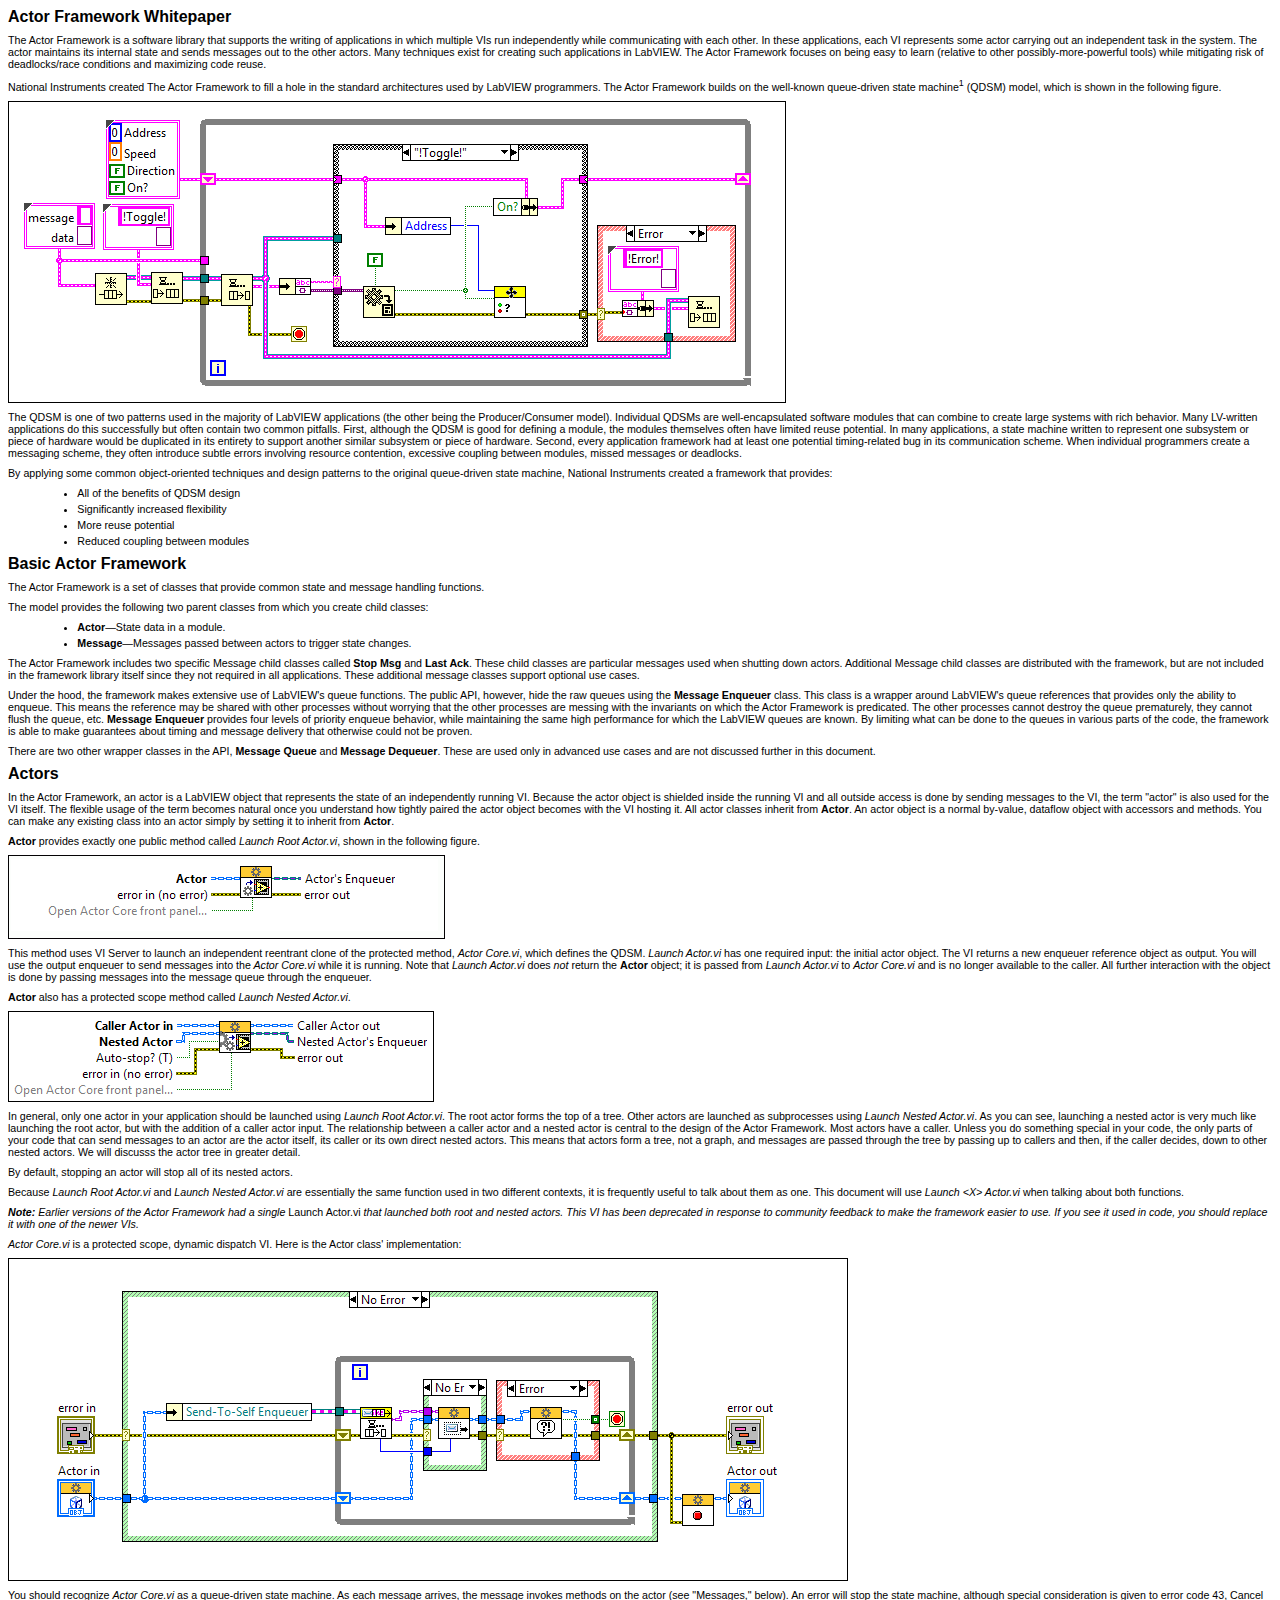
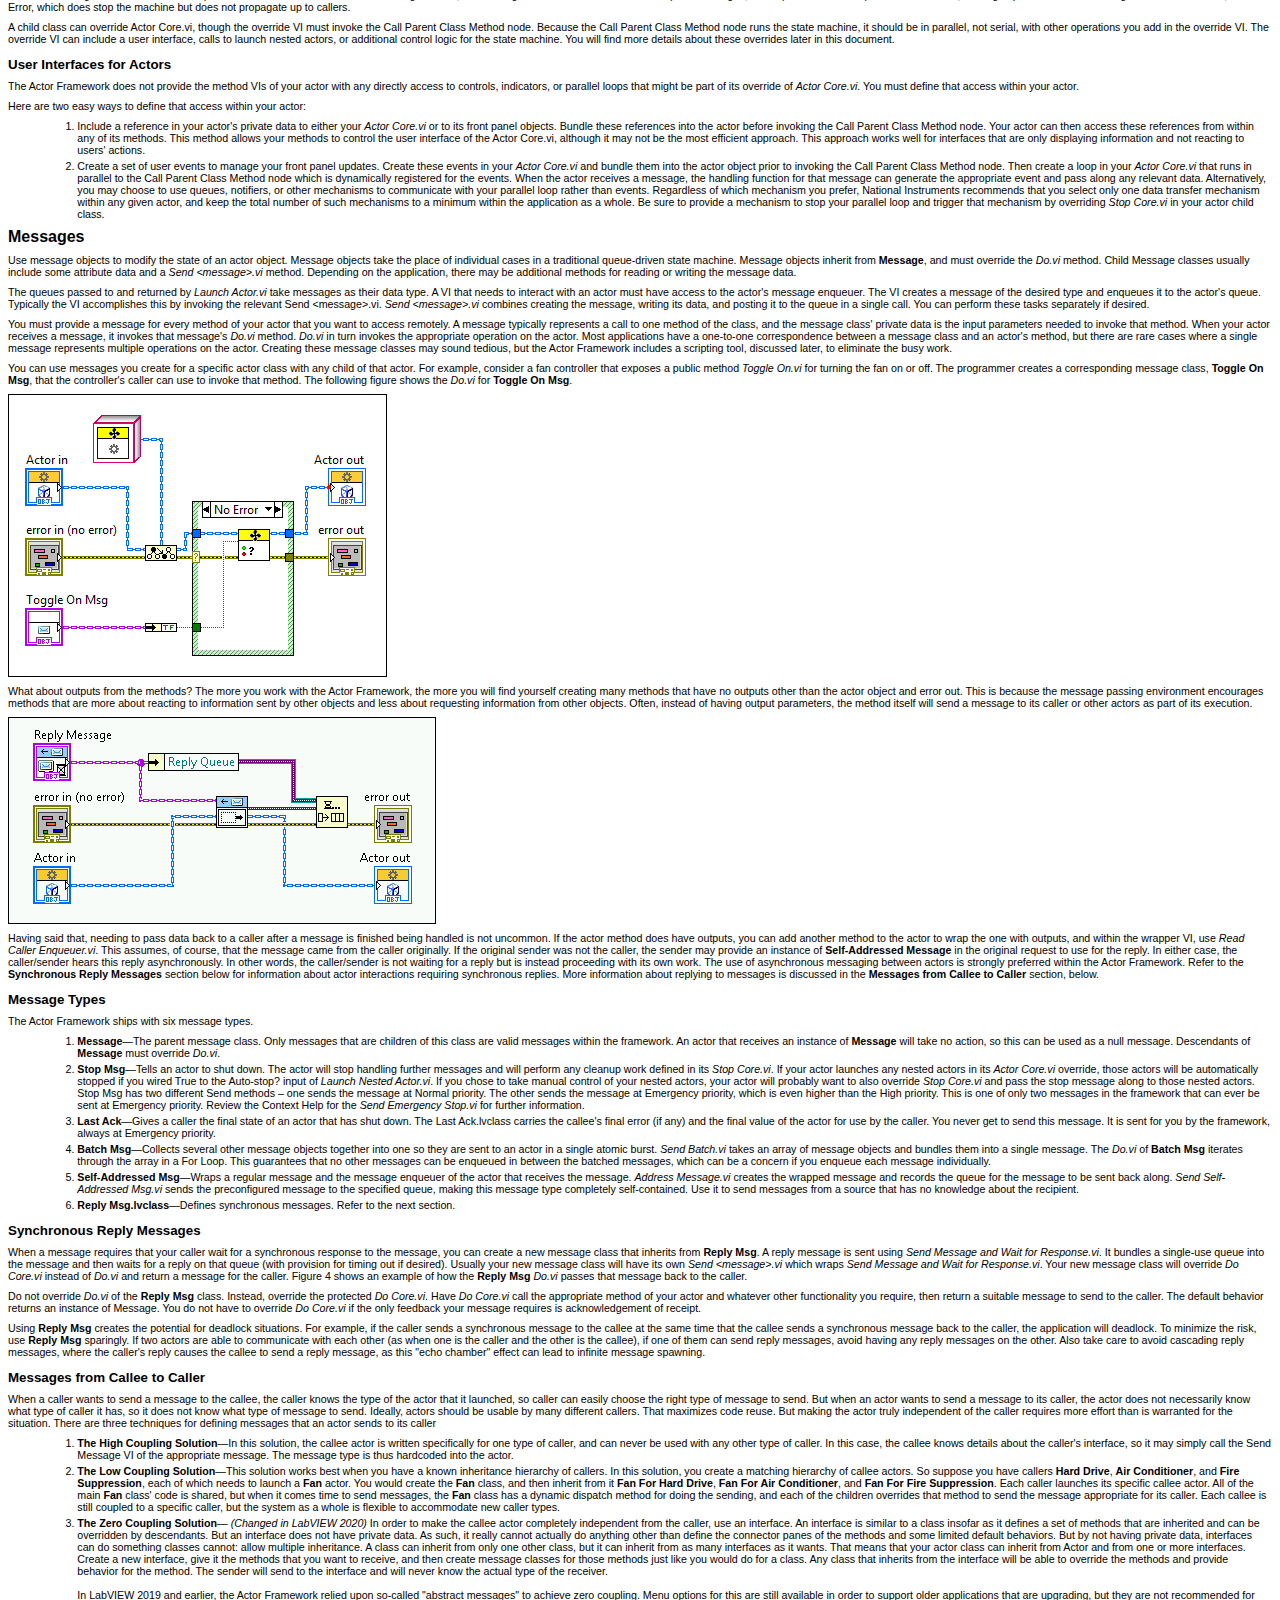
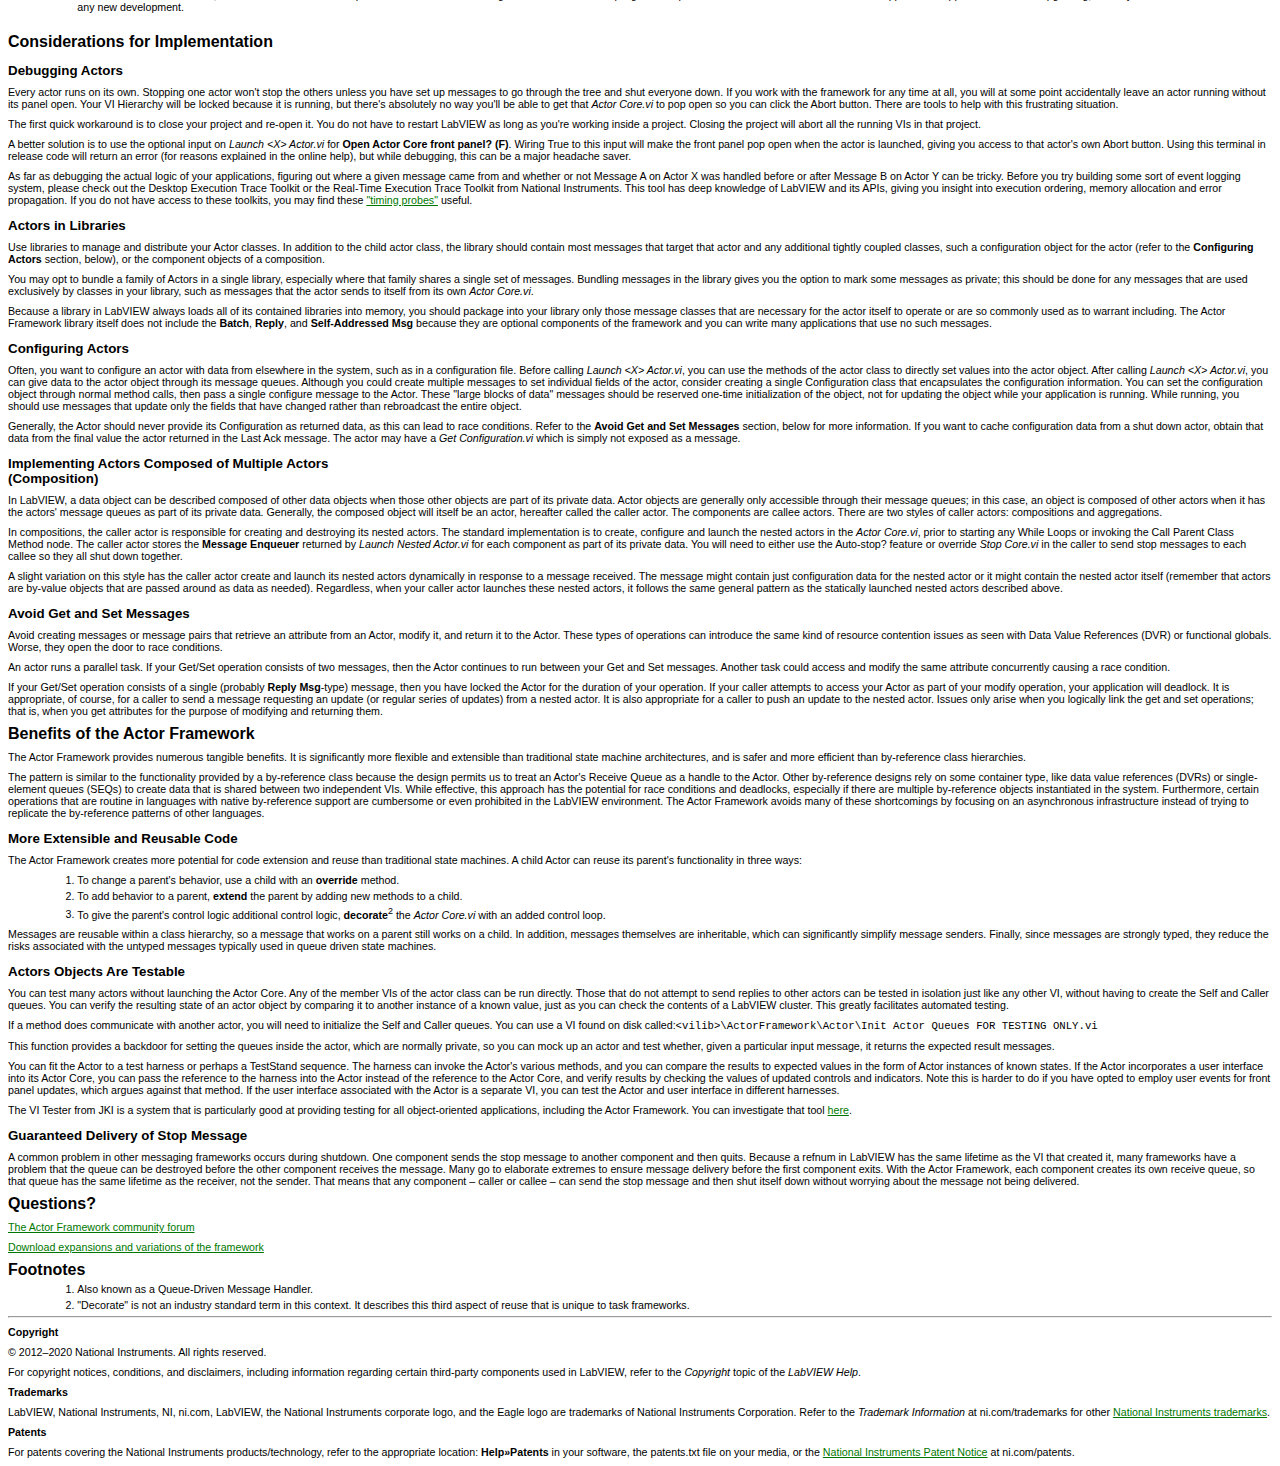
<file: documentation/Actor Framework Whitepaper.html>
<!DOCTYPE HTML PUBLIC "-//W3C//DTD HTML 4.01 Transitional//EN">
<html><head><title>Actor Framework Whitepaper</title>

	
	<meta http-equiv="Content-Type" content="text/html; charset=Windows-1252">
	
<style>
<!--
/***************************************************/
/* MINIMAL STYLES */
/* The following section defines styles that every HTML Help project should need. */

/* Specifies White Background color */
body {background-color:#FFFFFF; font-family:Verdana, sans-serif; font-size:8pt; color: #000000;}

/* The default style of P is red to alert you that you need to apply a style class, such as Body. */
P { margin-top:6.00pt; margin-bottom:6.00pt;}

BR { font-size:4.00pt; }

/* Use H1 for all topic headings. */
H1 { margin-top:3.00pt; margin-bottom:3.00pt; font-size:150%; font-weight:bold;  }

/* Use H2 for second-level headings. */
H2 { margin-top:9.00pt; margin-bottom:3.00pt; font-size:125%; font-weight:bold;  }

/* Use H3 for third-level headings. */
H3 { margin-top:6.00pt; margin-bottom:3.00pt; font-size:100%; font-weight:bold;  }

/* Use H4 for fourth-level headings. */
H4 { margin-top:6.00pt; margin-bottom:3.00pt; font-size:100%; font-weight:bold;  }

/* H5 and H6 have the same definition as H4 because you should not need this level of heading in one topic. If you need to use H5 or H6, consider breaking up your topic into more than one topic. */
H5 { margin-top:6.00pt; margin-bottom:3.00pt; font-size:100%; font-weight:bold;  }
H6 { margin-top:6.00pt; margin-bottom:3.00pt; font-size:100%; font-weight:bold;  }

/* Use the Body style class for normal paragraphs. */
P.Body {  }

/* Use the Anchor style class for graphic references on a line by themselves. */
P.Anchor { font-size:125%;  }

/* Use the Indent style classes to indent a paragraph. If you need to indent text below a list item, use <br><br> to start the new paragraph within the same set of <li></li> tags. If you need to indent a list within another list, nest the indented list within the first list's set of <ol></ol> or <ul></ul> tags. */
P.Indent1 { margin-left:12.00pt; margin-bottom:3.00pt;  }
P.Indent2 { margin-left:24.00pt; margin-bottom:3.00pt;  }
P.Indent3 { margin-left:36.00pt; margin-bottom:3.00pt;  }
P.Indent4 { margin-left:48.00pt; margin-bottom:3.00pt;  }
P.Indent5 { margin-left:60.00pt; margin-bottom:3.00pt;  }

/* Use the LI style for all list items. */
LI { margin-top:3.00pt; margin-bottom:3.00pt; }

/* Use the OL style for numbered lists. You do not have to type the number for each list item in a numbered list. */
OL { margin-left:22.00pt; margin-top:3.00pt; margin-bottom:3.00pt; text-indent:0pt; list-style-type: decimal; }

/* Use the OL style for numbered lists. Nested lists will use the bullet types according to the nesting scheme below */
ol ol {list-style-type:lower-alpha}
ol ol ol {list-style-type:decimal}
ol ol ol ol {list-style-type:lower-alpha}
ol ol ol ol ol {list-style-type:decimal}
ol ol ol ol ol ol {list-style-type:lower-alpha}
ol ol ol ol ol ol ol {list-style-type:decimal}
ol ol ol ol ol ol ol ol {list-style-type:lower-alpha}


/* Use the EquationNum style class for numbered lists of equations. You do not have to type the number for each list item in a numbered list. */
OL.EquationNum { margin-left:36.00pt; text-indent:0pt; list-style-type: decimal; }

/* Use the List-abc style class for lettered lists. You do not have to type the letter for each list item in a lettered list. */
OL.List-abc { margin-left:22.00pt; text-indent:0pt; list-style-type:lower-alpha; }

/* Use the UL style for bulleted lists. You do not have to type the bullet for each list item in a bulleted list. */
UL { margin-left:22.00pt; text-indent:0pt; margin-top:3.00pt; margin-bottom:3.00pt; list-style-type: disc; }

/* Use the UL style for bulleted lists. Nested lists will use the bullet types according to the nesting scheme below. */
ul ul {list-style-image: none;list-style-type: circle}
ul ul ul {list-style-image:none;list-style-type:disc}
ul ul ul ul {list-style-image: none;list-style-type: circle}
ul ul ul ul ul {list-style-image:none;list-style-type:disc}
ul ul ul ul ul ul {list-style-image: none;list-style-type: circle}
ul ul ul ul ul ul ul {list-style-image:none;list-style-type:disc}
ul ul ul ul ul ul ul ul ul{list-style-image: none;list-style-type: circle}

/* Use the List-Box style class for bulleted lists with boxes instead of bullets. You do not have to type the box for each list item in a box list. */
UL.List-Box { list-style-image: none;list-style-type: square}

Table { font-size:100%; }

/* Use the Borderless style class for tables that do not need borders, such as for 2-column or 3-column lists with no headings. */
Table.Borderless { border:none; }

/* Use the Bordered style class for tables that need borders. */
Table.Bordered { border-width: 1pt; border-style: solid; border-color: #000000; border-collapse: collapse; }

/* Use the TD style for table cells in Borderless or Borderless-Wide tables. */
TD { vertical-align:top; padding:3px; }

/* Use the Bordered style class for table headings and cells in Bordered or Bordered-Wide tables. */
.Bordered { border-width: 1pt; border-style: solid; border-color: #000000; }

/* Use the Icon style class for table cells that contain note, caution, warning, or tip icons, or LabVIEW datatype terminals. */
TD.Icon { width:40px; }

/* Use the TH style for table heading cells in Borderless or Borderless-Wide tables. */
TH { font-weight:bold; padding:3px; }

/* Use the Left-Align style class for table headings and cells that you want to left align instead of center align. */
.Left-Align { text-align:left; }

/***************************************************/
/* CHARACTER FORMATS */
/* The following section defines character formats that every HTML Help project should need. */

/* CHARACTER FORMATS Updated to conform with the CSE HTML Validator Pro */
/* The following section defines character formats that every HTML Help project should need. */

/* Use the Dark-Red format for warnings or cautions. */
.Dark-Red { color: #800000 }

/* Use the Monospace format for code or syntax examples. */
.Monospace { font-family: Courier New; font-size: 100%; }

/* Use the Monospace-Bold format for messages and responses that the computer automatically prints to the screen. */
.Monospace-Bold { font-family: Courier New; font-weight: bold; font-size: 100%; }

/* Use the Monospace-Italic format to denote text that is a placeholder for a word or value that the user must supply. */
.Monospace-Italic { font-family: Courier New; font-style: italic; font-size: 100%; }

/* small class */
.smallFont { font-size:87.5%; }

/* Bold class */
.Bold { font-weight: bold; }

/* Italic class */
.Italic { font-style: italic; }

/* Use the Platform format to denote a specific platform. */
.Platform { color: #0000FF; font-weight: bold; }

/* Use the Symbol format for characters not in the Verdana character set. Use this format sparingly. When possible, you should use the correct ASCII code for the symbol or use a graphic to recreate the symbol. */
.Symbol { font-family: Symbol; }

/* Use the Red-text format to call attention to text that needs  information added or edited by techcomm */
.Red-text {color: #FF0000;}

/* Use the Green-Underline format for the green defintion in the conventions topic */
.Green-Underline {color: #007700; text-decoration : underline;}

/* Use the glossButton format for the glossary buttons used in the glossary topic */
.glossButton { font-size:12px; color:black; }

/* Use for text sections and hyphenated words that should not break at line wraps */
.nobreak{white-space:nowrap}

/* Use for template instructions. */
.instructions{color:red; font-style:italic}

/*Use for words and text sections that do not need to be localized */
.DNL { }

/* The following styles define the color of links. */
a:link { color: #007700 }
a:visited { color: #7F007F }
a:link:hover { color: #FF0000 }
a:link:active { color: #FF0000 }

/***************************************************
** Forms */

form { margin-top:0pt; margin-bottom:3pt; color:black; }
select { font-size:100%; color:black; }

/*******************************************************
** Margins **
** Use these styles for block-level elements inside tables cells or list items where you do not want extra padding at the top or bottom of a cell. */
.noTopMargin { margin-top:0pt;}
.noBottomMargin { margin-bottom:0pt;}

/***************************************************
** CODE STYLES **
** The following section defines styles that you need to format entire sections of code or syntax examples. If you have just a few words you need to format as a code or syntax example, use the Monospace character format. */

P.Code { margin-top:3.00pt; margin-bottom:0.00pt; font-family:Courier New;  }
P.Code1 { margin-left:12.00pt; margin-top:3.00pt; margin-bottom:0.00pt; font-family:Courier New;  }
P.Code2 { margin-left:24.00pt; margin-top:3.00pt; margin-bottom:0.00pt; font-family:Courier New;  }
P.Code3 { margin-left:36.00pt; margin-top:3.00pt; margin-bottom:0.00pt; font-family:Courier New;  }
-->
</style>

<script type="text/javascript"> // define hyperlinks and function for launching a URL in a browser


var NO_LOC_AF_Community = "http://digital.ni.com/express.nsf/bycode/exwhyc";
var NO_LOC_Timing_Probes = "http://digital.ni.com/express.nsf/bycode/exaeby";
var NO_LOC_VI_Tester = "http://digital.ni.com/express.nsf/bycode/ex3t7k";
var NO_LOC_AF_Expansion = "http://digital.ni.com/express.nsf/bycode/exef8c";
var L_trademarks = "http://digital.ni.com/express.nsf/bycode/rdtrad";
var L_patents = "http://digital.ni.com/express.nsf/bycode/rdlv17";

function WWW(url) 
	{
	var urlWindow;
	urlWindow = window.open(url, "New", "directories=yes,location=yes,menubar=yes,resizable=yes,scrollbars=yes,status=yes,toolbar=yes");
	}
</script></head><body>
<h1>Actor Framework Whitepaper</h1>

<p>The Actor Framework is a software library that supports the writing
of applications in which multiple VIs run independently while
communicating with each other. In these applications, each VI
represents some actor carrying out an independent task in the system.
The actor maintains its internal state and sends messages out to the
other actors. Many techniques exist for creating such applications in
LabVIEW. The Actor Framework focuses on being easy to learn (relative
to other possibly-more-powerful tools) while mitigating risk of
deadlocks/race conditions and maximizing code reuse.</p>

<p>National Instruments created The Actor Framework to fill a hole in
the standard architectures used by LabVIEW programmers. The Actor
Framework builds on the well-known queue-driven state machine<sup>1</sup> (QDSM) model, which is shown in the following figure.</p>

<img src="loc_image001.png" alt="Figure 1: A Sample Queue-Driven State Machine">

<p>The QDSM is one of two patterns used in the majority of LabVIEW
applications (the other being the Producer/Consumer model). Individual
QDSMs are well-encapsulated software modules that can combine to create
large systems with rich behavior. Many LV-written applications do this
successfully but often contain two common pitfalls. First, although the
QDSM is good for defining a module, the modules themselves often have
limited reuse potential. In many applications, a state machine written
to represent one subsystem or piece of hardware would be duplicated in
its entirety to support another similar subsystem or piece of hardware.
Second, every application framework had at least one potential
timing-related bug in its communication scheme. When individual
programmers create a messaging scheme, they often introduce subtle
errors involving resource contention, excessive coupling between
modules, missed messages or deadlocks. </p>

<p>By applying some common object-oriented techniques and design
patterns to the original queue-driven state machine, National
Instruments created a framework that provides:
</p><ul><li>All of the benefits of QDSM design</li>
<li>Significantly increased flexibility</li>
<li>More reuse potential</li>
<li>Reduced coupling between modules</li></ul><p></p>

<h1>Basic Actor Framework</h1>
<p>The Actor Framework is a set of classes that provide common state and message handling functions.  </p>

<p>The model provides the following two parent classes from which you create child classes:
</p><ul><li><strong>Actor</strong>�State data in a module.</li>
<li><strong>Message</strong>�Messages passed between actors to trigger state changes.</li></ul><p></p>

<p>The Actor Framework includes two specific Message child classes called <strong>Stop Msg</strong> and <strong>Last Ack</strong>.
These child classes are particular messages used when shutting down
actors. Additional Message child classes are distributed with the
framework, but are not included in the framework library itself since
they not required in all applications. These additional message classes
support optional use cases. </p>

<p>Under the hood, the framework makes extensive use of LabVIEW's queue
functions. The public API, however, hide the raw queues using the&nbsp;<strong>Message Enqueuer</strong>
class. This class is a wrapper around LabVIEW's queue references that
provides only the ability to enqueue. This means the reference may be
shared with other processes without worrying that the other processes
are messing with the invariants on which the Actor Framework is
predicated. The other processes cannot destroy the queue prematurely,
they cannot flush the queue, etc.&nbsp;<span style="font-weight: bold;">Message Enqueuer</span>
provides four levels of priority enqueue behavior, while maintaining
the same high performance for which the LabVIEW queues are
known.&nbsp;By limiting what can be done to the queues in various parts
of the
code, the framework is able to make guarantees about timing and message
delivery that otherwise could not be proven.</p><p></p><p>There are two other wrapper classes in the API,&nbsp;<strong>Message Queue <span style="font-weight: normal;">and</span> Message Dequeuer</strong>. These are used only in advanced use cases and are not discussed further in this document.</p>

<h1>Actors</h1>
<p>In the Actor Framework, an actor is a LabVIEW object that represents
the state of an independently running VI. Because the actor object is
shielded inside the running VI and all outside access is done by
sending messages to the VI, the term "actor" is also used for the VI
itself. The flexible usage of the term becomes natural once you
understand how tightly paired the actor object becomes with the VI
hosting it. All actor classes inherit from <strong>Actor</strong>. An
actor object is a normal by-value, dataflow object with accessors and
methods. You can make any existing class into an actor simply by
setting it to inherit from <strong>Actor</strong>.</p>

<p><strong>Actor</strong> provides exactly one public method called <em>Launch Root Actor.vi</em>, shown in the following figure.</p> 

<img style="width: 437px; height: 84px;" src="loc_image003.png" alt="Launch Root Actor.vi">

<p>This method uses VI Server to launch an independent reentrant clone of the protected method, <em>Actor Core.vi</em>, which defines the QDSM. <em>Launch Actor.vi</em>
has one required input: the initial actor object. The VI returns a new
enqueuer reference object as output. You will use the&nbsp;output
enqueuer to send messages into the<span style="font-style: italic;"> Actor Core.vi</span> while it is running.&nbsp;Note that <span style="font-style: italic;">Launch Actor.vi</span> does <em>not</em> return the <strong>Actor</strong> object; it is passed from <em>Launch Actor.vi</em> to <em>Actor Core.vi</em>
and is no longer available to the caller. All further interaction with
the object is done by passing messages into the message queue through
the enqueuer.</p><p><span style="font-weight: bold;">Actor</span> also has a protected scope method called <span style="font-style: italic;">Launch Nested Actor.vi</span>.</p><p><img style="width: 426px; height: 91px;" alt="Launch Nested Actor.vi" src="loc_image004.png"></p><p>In general, only one actor in your application should be launched using <span style="font-style: italic;">Launch Root Actor.vi</span>. The root actor forms the top of a tree. Other actors are launched as subprocesses using <span style="font-style: italic;">Launch Nested Actor.vi</span>.
As you can see, launching a nested actor is very much like launching
the root actor, but with the addition of a caller actor input. The
relationship between a caller actor and a nested actor is central to
the design of the Actor Framework. Most actors have a caller. Unless
you do something special in your code, the only parts of your code that
can send messages to an actor are the actor itself, its caller or its
own direct nested actors. This means that actors form a tree, not a
graph, and messages are passed through the tree by passing up to
callers and then, if the caller decides, down to other nested actors.
We will discusss the actor tree in greater detail.</p><p>By default, stopping an actor will stop all of its nested actors.</p><p>Because <span style="font-style: italic;">Launch Root Actor.vi</span> and <span style="font-style: italic;">Launch Nested Actor.vi</span>
are essentially the same function used in two different contexts, it is
frequently useful to talk about them as one. This document will use <span style="font-style: italic;">Launch &lt;X&gt; Actor.vi</span> when talking about both functions.&nbsp;</p><p><span style="font-style: italic;"><span style="font-weight: bold;">Note:</span> Earlier versions of the Actor Framework had a single </span>Launch Actor.vi<span style="font-style: italic;">
that launched both root and nested actors. This VI has been deprecated
in response to community feedback to make the framework easier to use.
If you see it used in code, you should replace it with one of the newer
VIs.</span></p><p></p>

<p><em></em><em>Actor Core.vi</em>&nbsp;is a protected scope, dynamic dispatch VI. Here is the Actor class' implementation:</p>

<img src="loc_image005.png" alt="Figure 2: The eldest implementation of Actor Core.vi">

<p>You should recognize <em>Actor Core.vi</em> as a queue-driven state
machine. As each message arrives, the message invokes methods on the
actor (see "Messages," below). An error will stop the state machine,
although special consideration is given to error code 43, Cancel Error,
which does stop the machine but does not propagate up to callers.</p>

<p>A child class can override Actor Core.vi, though the override VI
must invoke the Call Parent Class Method node. Because the Call Parent Class Method node runs the
state machine, it should be in parallel, not serial, with other
operations you add in the override VI. The override VI can include a
user interface, calls to launch nested actors, or additional control
logic for the state machine. You will find more details about these
overrides later in this document.</p>

<h2>User Interfaces for Actors</h2>
<p>The Actor Framework does not provide the method VIs of your actor
with any directly access to controls, indicators, or parallel loops
that might be part of its override of <em>Actor Core.vi</em>. You must define that access within your actor.</p>

<p>Here are two easy ways to define that access within your actor:
</p><ol>
<li>Include a reference in your actor's private data to either your <em>Actor Core.vi</em>
or to its front panel objects. Bundle these references into the actor
before invoking the Call Parent Class Method node. Your actor can then access these
references from within any of its methods. This method allows your
methods to control the user interface of the Actor Core.vi, although it
may not be the most efficient approach. This approach works well for
interfaces that are only displaying information and not reacting to
users' actions.</li>
<li>Create a set of user events to manage your front panel updates. Create these events in your <em>Actor Core.vi</em> and bundle them into the actor object prior to invoking the Call Parent Class Method node. Then create a loop in your <em>Actor Core.vi</em>
that runs in parallel to the Call Parent Class Method node which is dynamically
registered for the events. When the actor receives a message, the
handling function for that message can generate the appropriate event
and pass along any relevant data. Alternatively, you may choose to use
queues, notifiers, or other mechanisms to communicate with your
parallel loop rather than events. Regardless of which mechanism you
prefer, National Instruments recommends that you select only one data
transfer mechanism within any given actor, and keep the total number of
such mechanisms to a minimum within the application as a whole. Be sure
to provide a mechanism to stop your parallel loop and trigger that
mechanism by overriding <em>Stop Core.vi</em> in your actor child class.</li></ol><p></p>

<h1>Messages</h1>
<p>Use message objects to modify the state of an actor object. Message
objects take the place of individual cases in a traditional
queue-driven state machine. Message objects inherit from <strong>Message</strong>, and must override the <em>Do.vi</em> method. Child Message classes usually include some attribute data and a <em>Send &lt;message&gt;.vi</em> method. Depending on the application, there may be additional methods for reading or writing the message data.</p>

<p>The queues passed to and returned by <em>Launch Actor.vi</em> take
messages as their data type. A VI that needs to interact with an actor
must have access to the actor's message enqueuer. The VI creates a
message of the desired type and enqueues it to the actor's queue.
Typically the VI accomplishes this by invoking the relevant Send
&lt;message&gt;.vi. <em>Send &lt;message&gt;.vi</em> combines creating
the message, writing its data, and posting it to the queue in a single
call. You can perform these tasks separately if desired.</p>

<p>You must provide a message for every method of your actor that you
want to access remotely. A message typically represents a call to one
method of the class, and the message class' private data is the input
parameters needed to invoke that method. When your actor receives a
message, it invokes that message's <em>Do.vi</em> method. <em>Do.vi</em>
in turn invokes the appropriate operation on the actor. Most
applications have a one-to-one correspondence between a message class
and an actor's method, but there are rare cases where a single message
represents multiple operations on the actor. Creating these message
classes may sound tedious, but the Actor Framework includes a scripting
tool, discussed later, to eliminate the busy work.</p>

<p>You can use messages you create for a specific actor class with any
child of that actor. For example, consider a fan controller that
exposes a public method <em>Toggle On.vi</em> for turning the fan on or off.  The programmer creates a corresponding message class, <strong>Toggle On Msg</strong>, that the controller's caller can use to invoke that method. The following figure shows the <em>Do.vi</em> for <strong>Toggle On Msg</strong>.</p>

<img src="loc_image007.png" alt="Figure 3: Toggle On Msg.lvclass:Do.vi">

<p>What about outputs from the methods? The more you work with the
Actor Framework, the more you will find yourself creating many methods
that have no outputs other than the actor object and error out. This is
because the message passing environment encourages methods that are
more about reacting to information sent by other objects and less about
requesting information from other objects. Often, instead of having
output parameters, the method itself will send a message to its caller
or other actors as part of its execution.</p>

<img src="loc_image009.png" alt="Figure 4: Do.vi method sending reply to caller">

<p>Having said that, needing to pass data back to a caller after a
message is finished being handled is not uncommon. If the actor method
does have outputs, you can add another method to the actor to wrap the
one with outputs, and within the wrapper VI, use <em>Read Caller Enqueuer.vi</em>.
This assumes, of course, that the message came from the caller
originally. If the original sender was not the caller, the sender may
provide an instance of <strong>Self-Addressed Message</strong> in the
original request to use for the reply. In either case, the
caller/sender hears this reply asynchronously. In other words, the
caller/sender is not waiting for a reply but is instead proceeding with
its own work. The use of asynchronous messaging between actors is
strongly preferred within the Actor Framework. Refer to the <strong>Synchronous Reply Messages</strong>
section below for information about actor interactions requiring
synchronous replies. More information about replying to messages is
discussed in the <strong>Messages from Callee to Caller</strong> section, below.</p>


<h2>Message Types</h2>
<p>The Actor Framework ships with six message types.
</p><ol><li><strong>Message</strong>�The parent message class. Only
messages that are children of this class are valid messages within the
framework. An actor that receives an instance of <strong>Message</strong> will take no action, so this can be used as a null message. Descendants of <strong>Message</strong> must override <em>Do.vi</em>.
</li><li><strong>Stop Msg</strong>�Tells an actor to shut down. The actor will stop handling further messages and will perform any cleanup work defined in its <em>Stop Core.vi</em>. If your actor launches any nested actors in its <em>Actor Core.vi</em> override, those actors will be automatically stopped if you wired True to the Auto-stop? input of <span style="font-style: italic;">Launch Nested Actor.vi</span>. If you chose to take manual control of your nested actors, your actor will probably want to also override <em>Stop Core.vi</em>
and pass the stop message along to those nested actors. Stop Msg has
two different Send methods � one sends the message at Normal priority.
The other sends the message at Emergency priority, which is even higher
than the High priority. This is one of&nbsp;only two messages in the
framework that can ever be sent at Emergency priority. Review the
Context Help for the <em>Send Emergency Stop.vi</em> for further information.
</li><li><strong>Last Ack</strong>�Gives a caller the final state of an
actor that has shut down. The Last Ack.lvclass carries the callee's
final error (if any) and the final value of the actor for use by the
caller. You never get to send this message. It is sent for you by the
framework, always at Emergency priority.
</li><li><strong>Batch Msg</strong>�Collects several other message objects together into one so they are sent to an actor in a single atomic burst. <em>Send Batch.vi</em> takes an array of message objects and bundles them into a single message. The <em>Do.vi</em> of <strong>Batch Msg</strong>
iterates through the array in a For Loop. This guarantees that no other
messages can be enqueued in between the batched messages, which can be
a concern if you enqueue each message individually.
</li><li><strong>Self-Addressed Msg</strong>�Wraps a regular message and the message enqueuer of the actor that receives the message. <em>Address Message.vi</em> creates the wrapped message and records the queue for the message to be sent back along. <em>Send Self-Addressed Msg.vi</em>
sends the preconfigured message to the specified queue, making this
message type completely self-contained. Use it to send messages from a
source that has no knowledge about the recipient.
</li><li><strong>Reply Msg.lvclass</strong>�Defines synchronous messages. Refer to the next section.</li></ol><p></p>

<h2>Synchronous Reply Messages</h2>
<p>When a message requires that your caller wait for a synchronous
response to the message, you can create a new message class that
inherits from <strong>Reply Msg</strong>. A reply message is sent using <em>Send Message and Wait for Response.vi</em>.
It bundles a single-use queue into the message and then waits for a
reply on that queue (with provision for timing out if desired). Usually
your new message class will have its own <em>Send &lt;message&gt;.vi</em> which wraps <em>Send Message and Wait for Response.vi</em>. Your new message class will override <em>Do Core.vi</em> instead of <em>Do.vi</em> and return a message for the caller. Figure 4 shows an example of how the <strong>Reply Msg</strong> <em>Do.vi</em> passes that message back to the caller.</p>

<p>Do not override <em>Do.vi</em> of the <strong>Reply Msg</strong> class.  Instead, override the protected <em>Do Core.vi</em>. Have <em>Do Core.vi</em>
call the appropriate method of your actor and whatever other
functionality you require, then return a suitable message to send to
the caller. The default behavior returns an instance of Message. You do
not have to override <em>Do Core.vi</em> if the only feedback your message requires is acknowledgement of receipt.</p>

<p>Using <strong>Reply Msg</strong> creates the potential for deadlock
situations. For example, if the caller sends a synchronous message to
the callee at the same time that the callee sends a synchronous message
back to the caller, the application will deadlock. To minimize the
risk, use <strong>Reply Msg</strong> sparingly. If two actors are able
to communicate with each other (as when one is the caller and the other
is the callee), if one of them can send reply messages, avoid having
any reply messages on the other. Also take care to avoid cascading
reply messages, where the caller's reply causes the callee to send a
reply message, as this "echo chamber" effect can lead to infinite
message spawning.</p>




<h2>Messages from Callee to Caller</h2>
<p>When a caller wants to send a message to the callee, the caller
knows the type of the actor that it launched, so caller can easily
choose the right type of message to send. But when an actor wants to
send a message to its caller, the actor does not necessarily know what
type of caller it has, so it does not know what type of message to
send. Ideally, actors should be usable by many different callers. That
maximizes code reuse. But making the actor truly independent of the
caller requires more effort than is warranted for the situation. There
are three techniques for defining messages that an actor sends to its
caller </p><ol><li><strong>The High Coupling Solution</strong>�In this
solution, the callee actor is written specifically for one type of
caller, and can never be used with any other type of caller. In this
case, the callee knows details about the caller's interface, so it may
simply call the Send Message VI of the appropriate message. The message
type is thus hardcoded into the actor.
</li><li><strong>The Low Coupling Solution</strong>�This solution
works best when you have a known inheritance hierarchy of callers. In
this solution, you create a matching hierarchy of callee actors. So
suppose you have callers <strong>Hard Drive</strong>, <strong>Air Conditioner</strong>, and <strong>Fire Suppression</strong>, each of which needs to launch a <strong>Fan</strong> actor. You would create the <strong>Fan</strong> class, and then inherit from it <strong>Fan For Hard Drive</strong>, <strong>Fan For Air Conditioner</strong>, and <strong>Fan For Fire Suppression</strong>. Each caller launches its specific callee actor. All of the main <strong>Fan</strong> class' code is shared, but when it comes time to send messages, the <strong>Fan</strong>
class has a dynamic dispatch method for doing the sending, and each of
the children overrides that method to send the message appropriate for
its caller. Each callee is still coupled to a specific caller, but the
system as a whole is flexible to accommodate new caller types.
</li><li><strong>The Zero Coupling Solution</strong>� <span style="font-style: italic;">(Changed in LabVIEW 2020)</span>
In order to make
the callee actor completely independent from the caller, use an
interface. An interface is similar to a class insofar as it defines a
set of methods that are inherited and can be overridden by descendants.
But an interface does not have private data. As such, it really cannot
actually do anything other than define the connector panes of the
methods and some limited default behaviors. But by not having private
data, interfaces can do something classes cannot: allow multiple
inheritance. A class can inherit from only one other class, but it can
inherit from as many interfaces as it wants. That means that your actor
class can inherit from Actor and from one or more interfaces. Create a
new interface, give it the methods that you want to receive, and then
create message classes for those methods just like you would do for a
class. Any class that inherits from the interface will be able to
override the methods and provide behavior for the method. The sender
will send to the interface and will never know the actual type of the
receiver. <br>
    <br>
In LabVIEW 2019 and earlier, the Actor Framework relied upon so-called
"abstract messages" to achieve zero coupling. Menu options for this are
still available in order to support older applications that are
upgrading, but they are not recommended for any new development. <br>
</li></ol><br>
<h1>Considerations for Implementation</h1>
<h2>Debugging Actors</h2>
<p>Every actor runs on its own. Stopping one actor won't stop the
others unless you have set up messages to go through the tree and shut
everyone down. If you work with the framework for any time at all, you
will at some point accidentally leave an actor running without its
panel open. Your VI Hierarchy will be locked because it is running, but
there's absolutely no way you'll be able to get that <em>Actor Core.vi</em> to pop open so you can click the Abort button. There are tools to help with this frustrating situation. </p>

<p>The first quick workaround is to close your project and re-open it.
You do not have to restart LabVIEW as long as you're working inside a
project. Closing the project will abort all the running VIs in that
project.</p>

<p>A better solution is to use the optional input on&nbsp;<span style="font-style: italic;">Launch &lt;X&gt; Actor.vi</span> for <strong>Open Actor Core front panel? (F)</strong>.
Wiring True to this input will make the front panel pop open when the
actor is launched, giving you access to that actor's own Abort button.
Using this terminal in release code will return an error (for reasons
explained in the online help), but while debugging, this can be a major headache saver.</p>

<p>As far as debugging the actual logic of your applications, figuring
out where a given message came from and whether or not Message A on
Actor X was handled before or after Message B on Actor Y can be tricky.
Before you try building some sort of event logging system, please check
out the Desktop Execution Trace Toolkit or the Real-Time Execution
Trace Toolkit from National Instruments. This tool has deep knowledge
of LabVIEW and its APIs, giving you insight into execution ordering,
memory allocation and error propagation. If you do not have access to
these toolkits, you may find these <a href="javascript:WWW(NO_LOC_Timing_Probes)">"timing probes"</a> useful.</p>

<h2>Actors in Libraries</h2>
<p>Use libraries to manage and distribute your Actor classes. In
addition to the child actor class, the library should contain most
messages that target that actor and any additional tightly coupled
classes, such a configuration object for the actor (refer to the <strong>Configuring Actors</strong> section, below), or the component objects of a composition. </p>

<p>You may opt to bundle a family of Actors in a single library,
especially where that family shares a single set of messages. Bundling
messages in the library gives you the option to mark some messages as
private; this should be done for any messages that are used exclusively
by classes in your library, such as messages that the actor sends to
itself from its own <em>Actor Core.vi</em>.</p>

<p>Because a library in LabVIEW always loads all of its contained
libraries into memory, you should package into your library only those
message classes that are necessary for the actor itself to operate or
are so commonly used as to warrant including. The Actor Framework
library itself does not include the <strong>Batch</strong>, <strong>Reply</strong>, and <strong>Self-Addressed Msg</strong> because they are optional components of the framework and you can write many applications that use no such messages.</p>

<h2>Configuring Actors</h2>
<p>Often, you want to configure an actor with data from elsewhere in the system, such as in a configuration file. Before calling <span style="font-style: italic;">Launch &lt;X&gt; Actor.vi</span>, you can use the methods of the actor class to directly set values into the actor object. After calling <span style="font-style: italic;">Launch &lt;X&gt; Actor.vi</span>,
you can give data to the actor object through its message queues.
Although you could create multiple messages to set individual fields of
the actor, consider creating a single Configuration class that
encapsulates the configuration information. You can set the
configuration object through normal method calls, then pass a single
configure message to the Actor. These "large blocks of data" messages
should be reserved one-time initialization of the object, not for
updating the object while your application is running. While running,
you should use messages that update only the fields that have changed
rather than rebroadcast the entire object.</p>

<p>Generally, the Actor should never provide its Configuration as returned data, as this can lead to race conditions. Refer to the <strong>Avoid Get and Set Messages</strong>
section, below for more information. If you want to cache configuration
data from a shut down actor, obtain that data from the final value the
actor returned in the Last Ack message. The actor may have a <em>Get Configuration.vi</em> which is simply not exposed as a message.</p>

<h2>Implementing Actors Composed of Multiple Actors<br>
(Composition)</h2>
<p>In LabVIEW, a data object can be described composed of other data
objects when those other objects are part of its private data. Actor
objects are generally only accessible through their message queues; in
this case, an object is composed of other actors when it has the
actors' message queues as part of its private data. Generally, the
composed object will itself be an actor, hereafter called the caller
actor. The components are callee actors. There are two styles of caller
actors: compositions and aggregations.</p>

<p>In compositions, the caller actor is responsible for creating and
destroying its nested actors. The standard implementation is to create,
configure and launch the nested actors in the <em>Actor Core.vi</em>, prior to starting any While Loops or invoking the Call Parent Class Method node. The caller actor stores the <strong>Message Enqueuer</strong> returned by <em>Launch Nested Actor.vi</em> for each component as part of its private data. You will need to either use the Auto-stop? feature or&nbsp;override <em>Stop Core.vi</em> in the caller to send stop messages to each callee so they all shut down together.&nbsp;</p><p>A
slight variation on this style has the caller actor create and launch
its nested actors dynamically in response to a message received. The
message might contain just configuration data for the nested actor or
it might contain the nested actor itself (remember that actors are
by-value objects that are passed around as data as needed). Regardless,
when your caller actor launches these nested actors, it follows the
same general pattern as the statically launched nested actors described
above.</p><h2>Avoid Get and Set Messages
</h2><p>Avoid creating messages or message pairs that retrieve an
attribute from an Actor, modify it, and return it to the Actor. These
types of operations can introduce the same kind of resource contention
issues as seen with Data Value References (DVR) or functional globals.
Worse, they open the door to race conditions.</p>

<p>An actor runs a parallel task. If your Get/Set operation consists of
two messages, then the Actor continues to run between your Get and Set
messages. Another task could access and modify the same attribute
concurrently causing a race condition.</p>

<p>If your Get/Set operation consists of a single (probably <strong>Reply Msg</strong>-type)
message, then you have locked the Actor for the duration of your
operation. If your caller attempts to access your Actor as part of your
modify operation, your application will deadlock. It is appropriate, of
course, for a caller to send a message requesting an update (or regular
series of updates) from a nested actor. It is also appropriate for a
caller to push an update to the nested actor. Issues only arise when
you logically link the get and set operations; that is, when you get
attributes for the purpose of modifying and returning them.</p>

<h1>Benefits of the Actor Framework</h1>
<p>The Actor Framework provides numerous tangible benefits. It is
significantly more flexible and extensible than traditional state
machine architectures, and is safer and more efficient than
by-reference class hierarchies.</p>

<p>The pattern is similar to the functionality provided by a
by-reference class because the design permits us to treat an Actor's
Receive Queue as a handle to the Actor. Other by-reference designs rely
on some container type, like data value references (DVRs) or
single-element queues (SEQs) to create data that is shared between two
independent VIs. While effective, this approach has the potential for
race conditions and deadlocks, especially if there are multiple
by-reference objects instantiated in the system. Furthermore, certain
operations that are routine in languages with native by-reference
support are cumbersome or even prohibited in the LabVIEW environment.
The Actor Framework avoids many of these shortcomings by focusing on an
asynchronous infrastructure instead of trying to replicate the
by-reference patterns of other languages.</p>

<h2>More Extensible and Reusable Code</h2>
<p>The Actor Framework creates more potential for code extension and
reuse than traditional state machines. A child Actor can reuse its
parent's functionality in three ways:</p>
<ol><li>To change a parent's behavior, use a child with an <strong>override</strong> method.
</li><li>To add behavior to a parent, <strong>extend</strong> the parent by adding new methods to a child. 
</li><li>To give the parent's control logic additional control logic, <strong>decorate</strong><sup>2</sup> the <em>Actor Core.vi</em> with an added control loop.</li></ol>
<p>Messages are reusable within a class hierarchy, so a message that
works on a parent still works on a child. In addition, messages
themselves are inheritable, which can significantly simplify message
senders. Finally, since messages are strongly typed, they reduce the
risks associated with the untyped messages typically used in queue
driven state machines.</p>

<h2>Actors Objects Are Testable</h2>
<p>You can test many actors without launching the Actor Core. Any of
the member VIs of the actor class can be run directly. Those that do
not attempt to send replies to other actors can be tested in isolation
just like any other VI, without having to create the Self and Caller
queues. You can verify the resulting state of an actor object by
comparing it to another instance of a known value, just as you can
check the contents of a LabVIEW cluster. This greatly facilitates
automated testing. </p>

<p>If a method does communicate with another actor, you will need to
initialize the Self and Caller queues. You can use a VI
found on disk called:<span class="Monospace">&lt;vilib&gt;\ActorFramework\Actor\Init Actor Queues FOR TESTING ONLY.vi</span></p>

<p>This function provides a backdoor for setting the queues inside the
actor, which are normally private, so you can mock up an actor and test
whether, given a particular input message, it returns the expected
result messages.</p>

<p>You can fit the Actor to a test harness or perhaps a TestStand
sequence. The harness can invoke the Actor's various methods, and you
can compare the results to expected values in the form of Actor
instances of known states. If the Actor incorporates a user interface
into its Actor Core, you can pass the reference to the harness into the
Actor instead of the reference to the Actor Core, and verify results by
checking the values of updated controls and indicators. Note this is
harder to do if you have opted to employ user events for front panel
updates, which argues against that method. If the user interface
associated with the Actor is a separate VI, you can test the Actor and
user interface in different harnesses.</p>

<p>The VI Tester from JKI is a system that is particularly good at
providing testing for all object-oriented applications, including the
Actor Framework. You can investigate that tool <a href="javascript:WWW(NO_LOC_VI_Tester)">here</a>.</p>

<h2>Guaranteed Delivery of Stop Message</h2>
<p>A common problem in other messaging frameworks occurs during
shutdown. One component sends the stop message to another component and
then quits. Because a refnum in LabVIEW has the same lifetime as the VI
that created it, many frameworks have a problem that the queue can be
destroyed before the other component receives the message. Many go to
elaborate extremes to ensure message delivery before the first
component exits. With the Actor Framework, each component creates its
own receive queue, so that queue has the same lifetime as the receiver,
not the sender. That means that any component � caller or callee � can
send the stop message and then shut itself down without worrying about
the message not being delivered. </p>

<h1>Questions?</h1>
<p><a href="javascript:WWW(NO_LOC_AF_Community)">The Actor Framework community forum</a></p>
<p><a href="javascript:WWW(NO_LOC_AF_Expansion)">Download expansions and variations of the framework</a></p>

<h1>Footnotes</h1>
<ol><li>Also known as a Queue-Driven Message Handler.
</li><li>"Decorate" is not an industry standard term in this context.
It describes this third aspect of reuse that is unique to task
frameworks.</li></ol>

<hr>
<p class="Body"><strong>Copyright</strong></p>
<p class="Body">&copy; 2012&ndash;2020 National Instruments. All rights reserved.</p>
<p class="Body">For copyright notices, conditions, and disclaimers,
including information regarding certain third-party components used in
LabVIEW, refer to the <em>Copyright</em> topic of the <em>LabVIEW Help</em>.</p>
<p class="Body"><strong>Trademarks</strong></p>
<p class="Body">LabVIEW, National Instruments, NI, <span id="Monospace">ni.com</span>,
LabVIEW, the National Instruments corporate logo, and the Eagle logo
are trademarks of National Instruments Corporation. Refer to the <em>Trademark Information</em> at <span id="Monospace">ni.com/trademarks</span> for other <a href="javascript:WWW(L_trademarks)"><span class="DNL">National Instruments</span> trademarks</a>.</p>
<p class="Body"><strong>Patents</strong></p>
<p class="Body">For patents covering the National Instruments products/technology, refer to the appropriate location: <strong>Help�Patents</strong> in your software, the <span id="Monospace">patents.txt</span> file on your media, or the <a href="javascript:WWW(L_patents)">National Instruments Patent Notice</a> at <span id="Monospace">ni.com/patents</span>.</p>
</body></html>
</file>
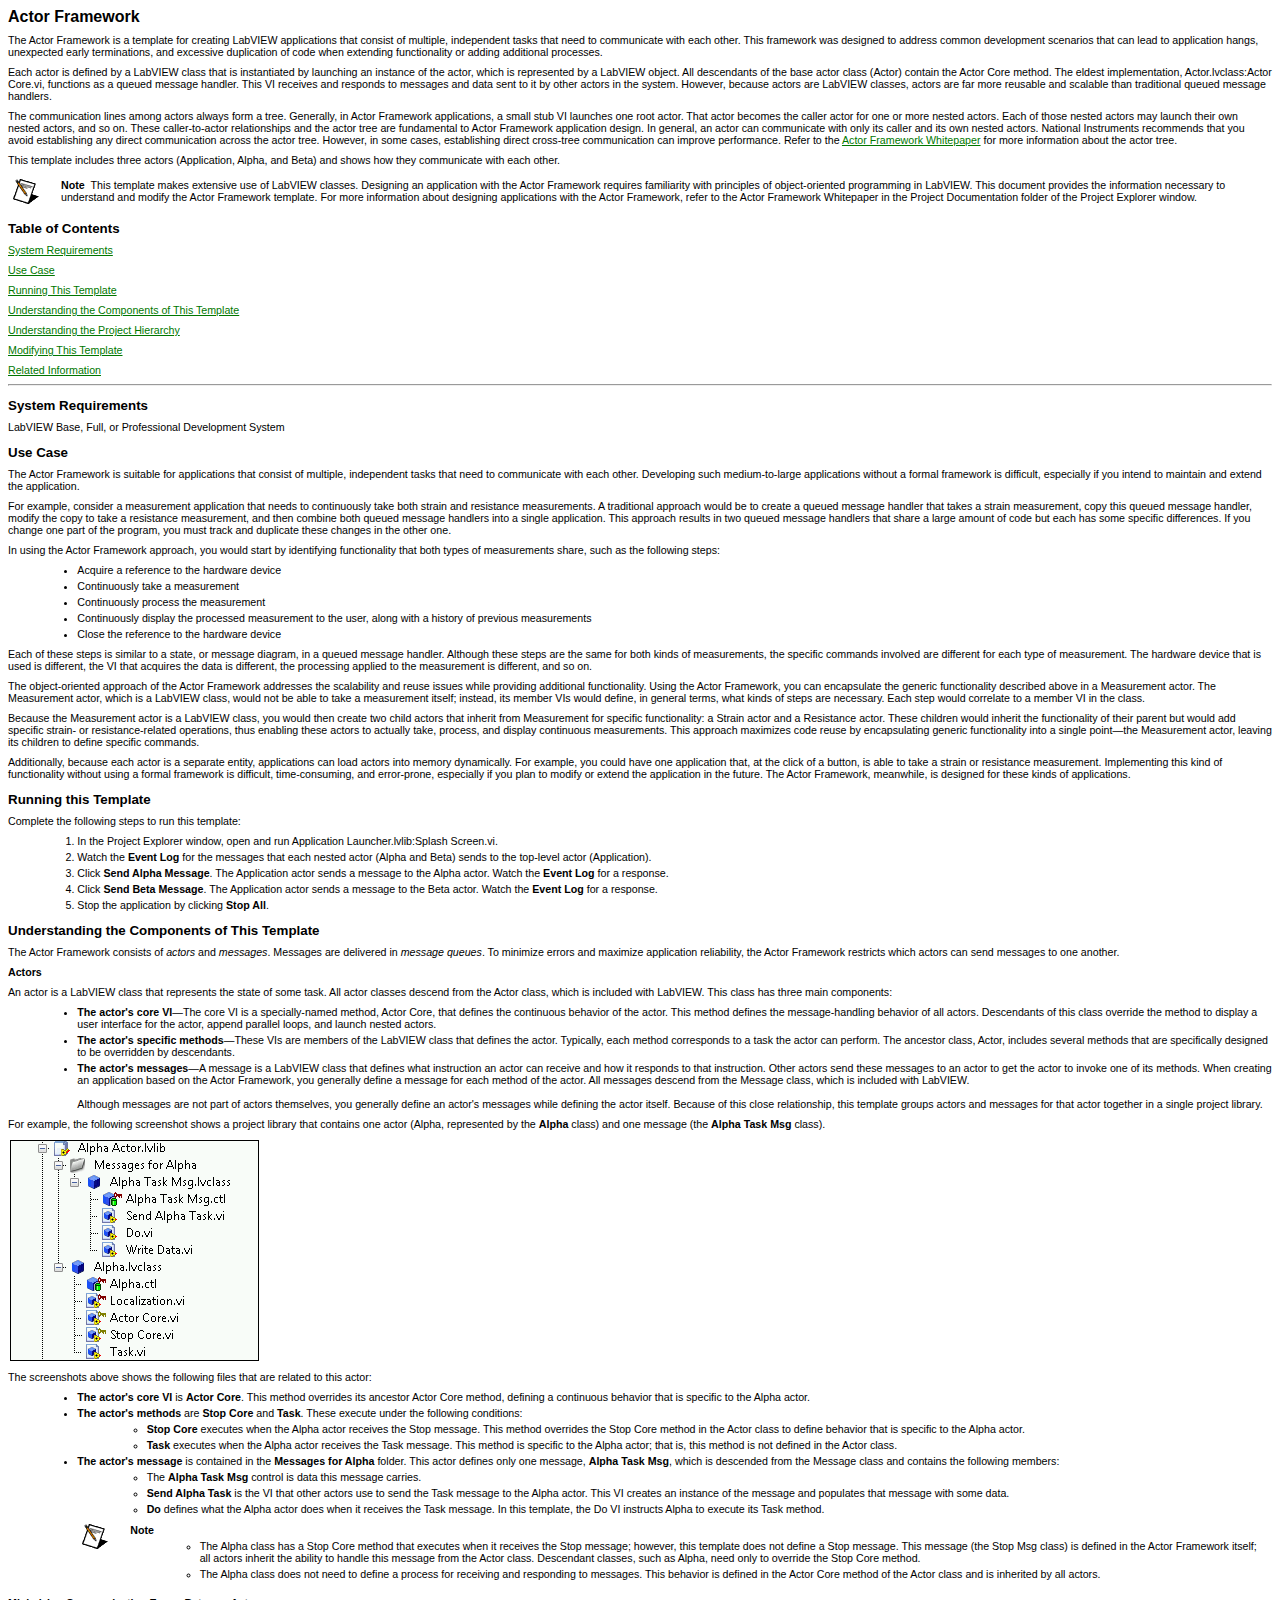
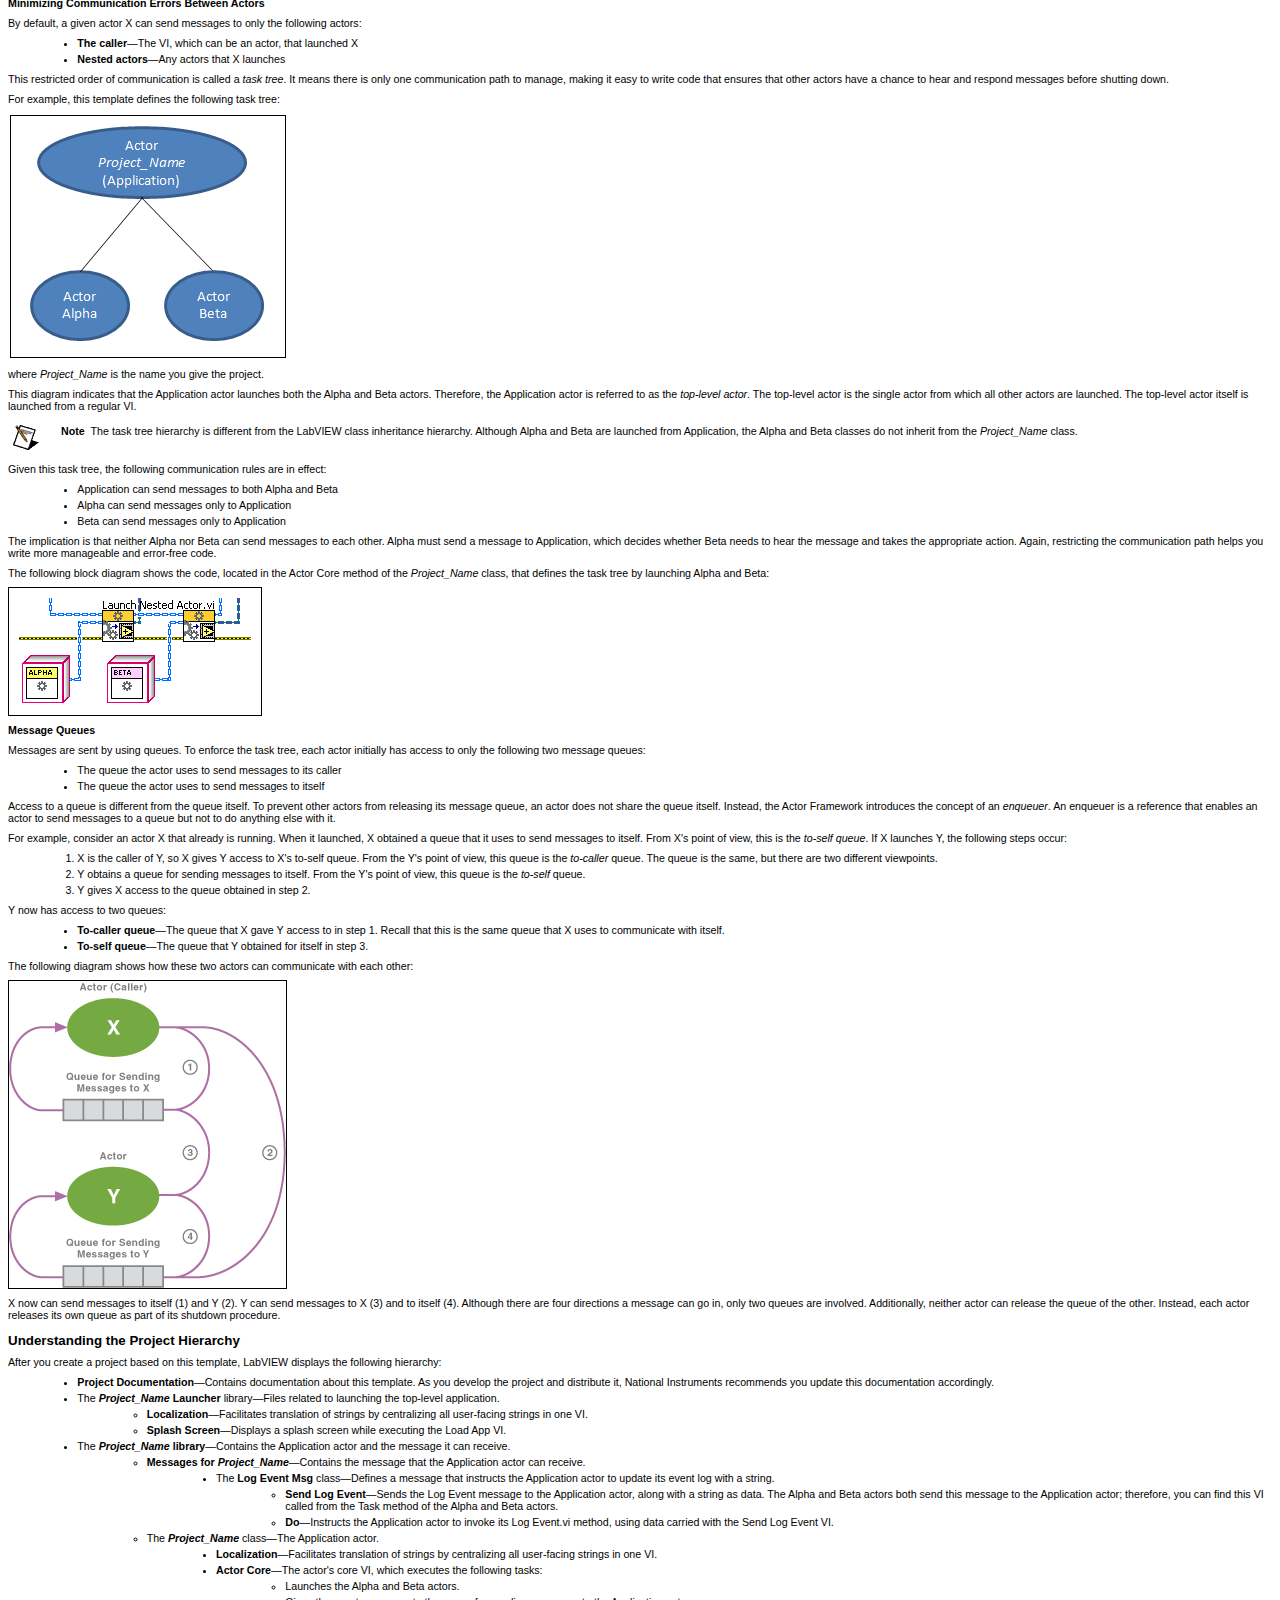
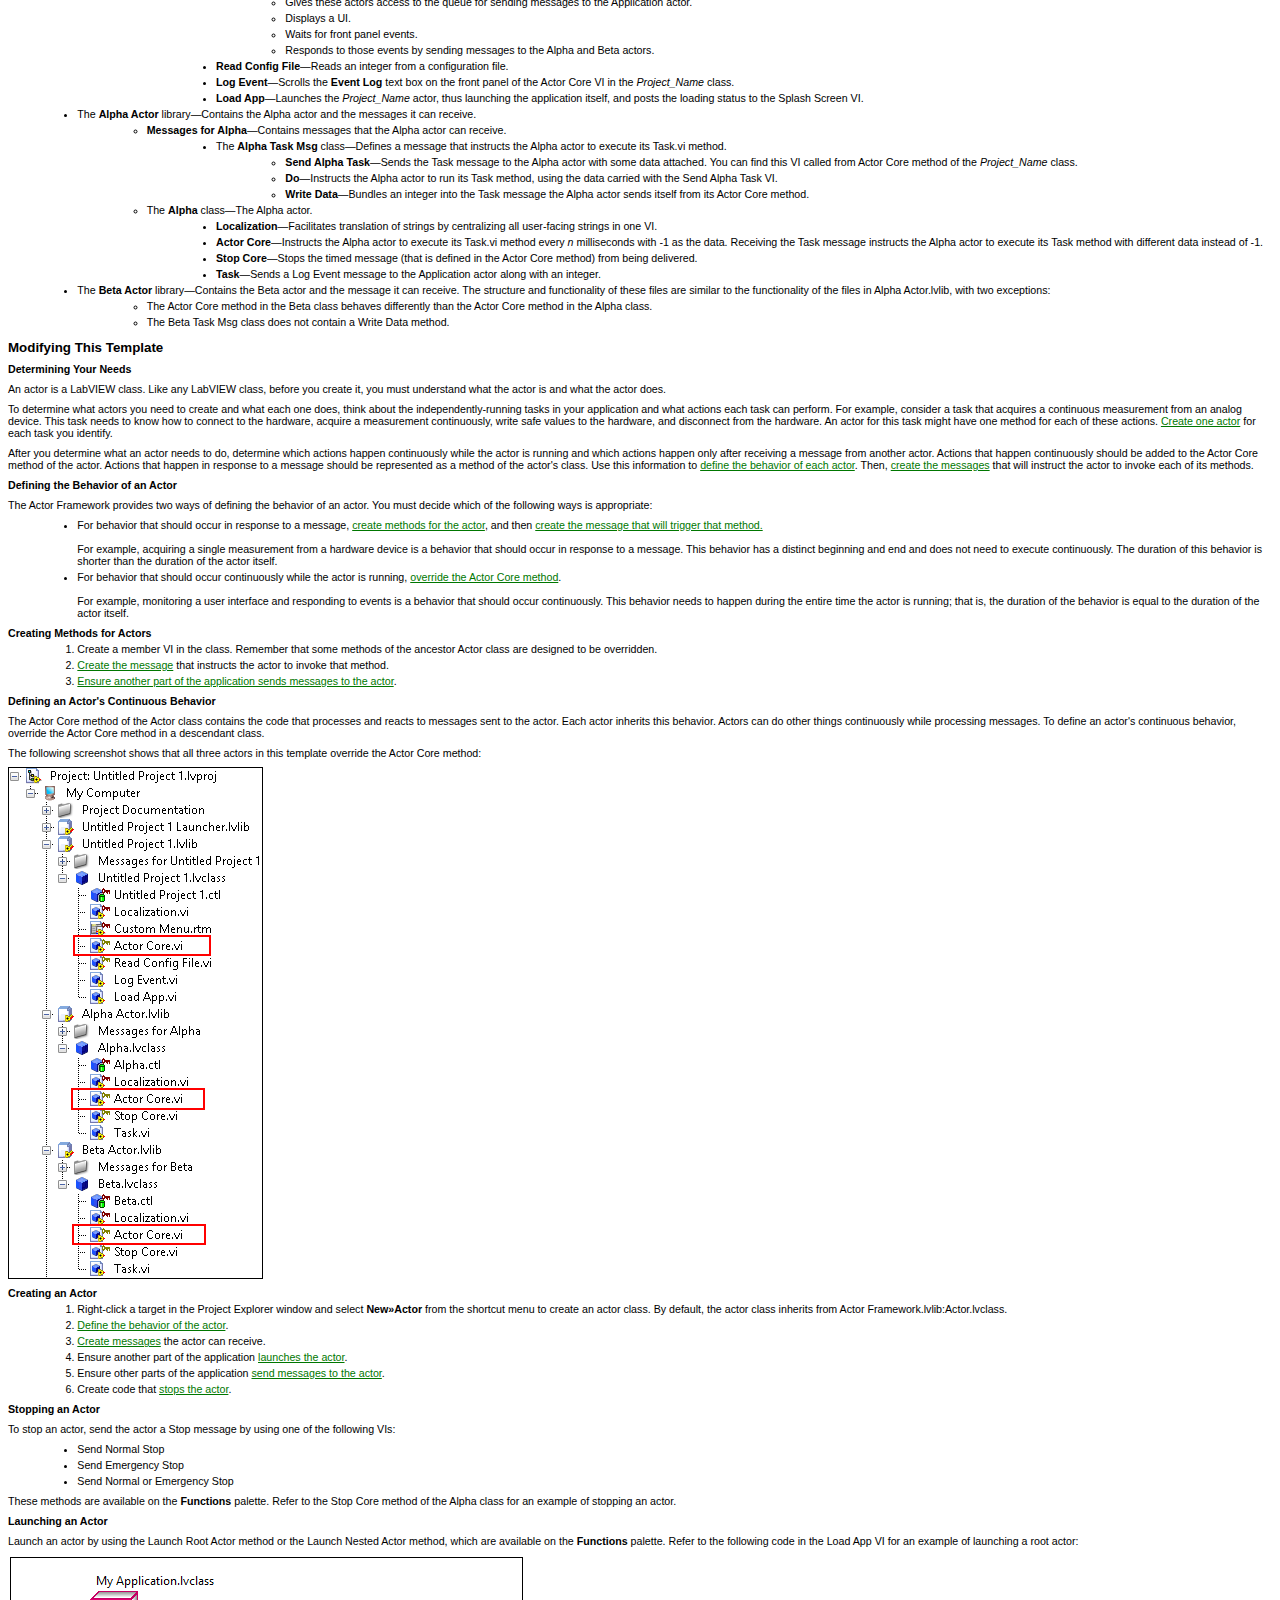
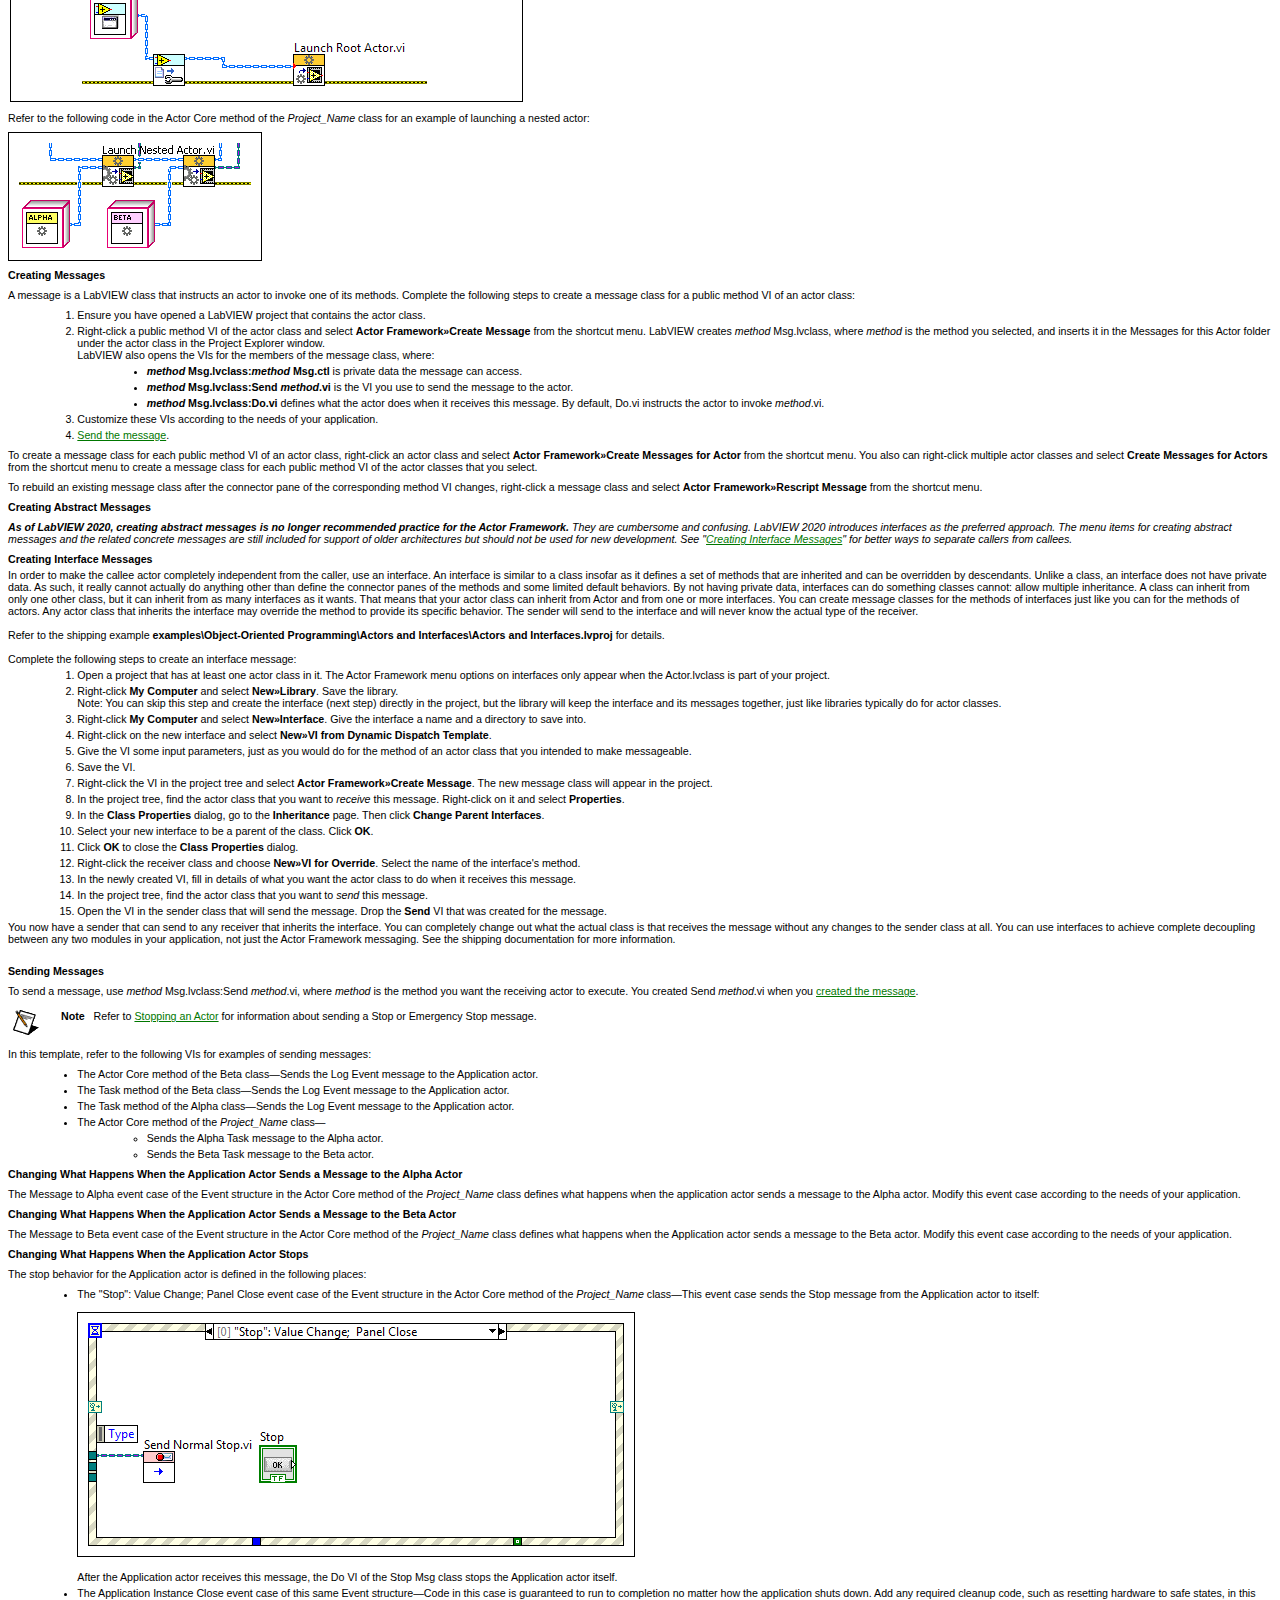
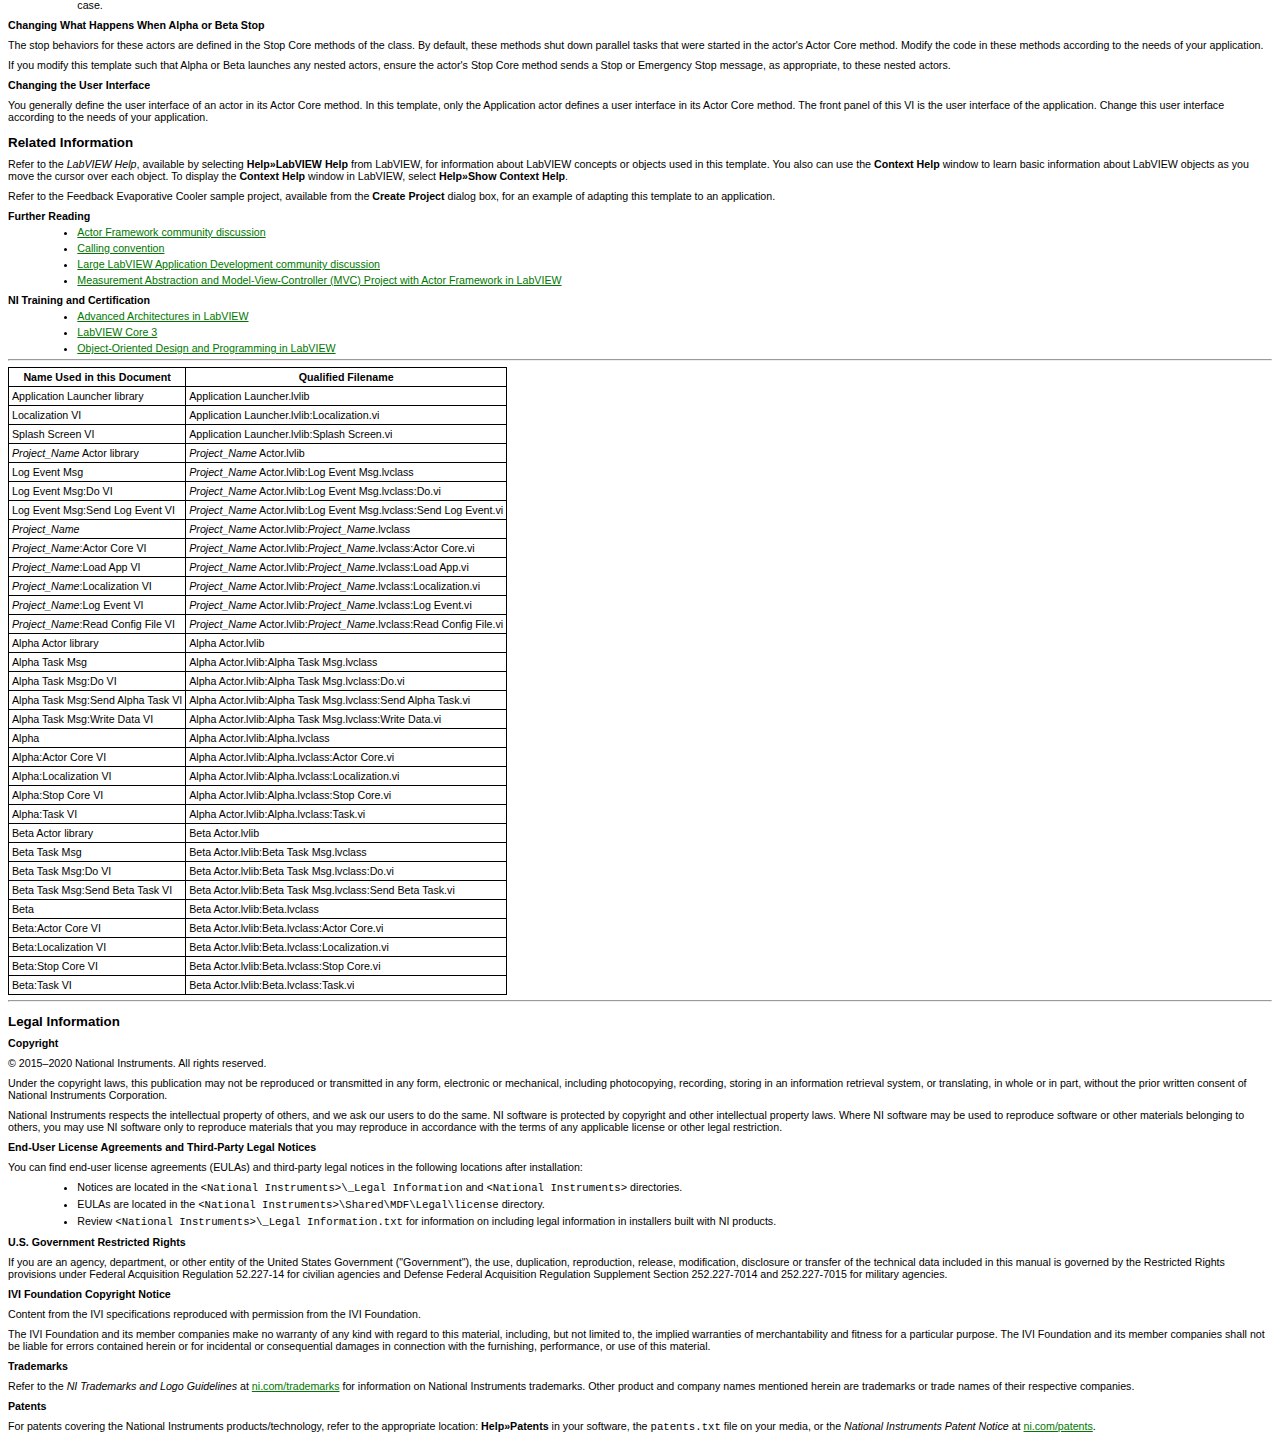
<file: documentation/Actor Framework.html>
<!DOCTYPE HTML PUBLIC "-//W3C//DTD HTML 4.01 Transitional//EN">
<html><head>


<meta http-equiv="Content-Type" content="text/html; charset=Windows-1252"><title>Actor Framework</title>

<style>

<!--

/***************************************************/

/* MINIMAL STYLES */

/* The following section defines styles that every HTML Help project should need. */



/* Specifies White Background color */

body {
	background-color: #FFFFFF;
	font-family: Verdana, sans-serif;
	font-size: 8pt;
	color: #000000;
}



/* The default style of P is red to alert you that you need to apply a style class, such as Body. */

P { margin-top:6.00pt; margin-bottom:6.00pt;}



BR { font-size:4.00pt; }



/* Use H1 for all topic headings. */

H1 { margin-top:3.00pt; margin-bottom:3.00pt; font-size:150%; font-weight:bold;  }



/* Use H2 for second-level headings. */

H2 { margin-top:9.00pt; margin-bottom:3.00pt; font-size:125%; font-weight:bold;  }



/* Use H3 for third-level headings. */

H3 { margin-top:6.00pt; margin-bottom:3.00pt; font-size:100%; font-weight:bold;  }



/* Use H4 for fourth-level headings. */

H4 { margin-top:6.00pt; margin-bottom:3.00pt; font-size:100%; font-weight:bold;  }



/* H5 and H6 have the same definition as H4 because you should not need this level of heading in one topic. If you need to use H5 or H6, consider breaking up your topic into more than one topic. */

H5 { margin-top:6.00pt; margin-bottom:3.00pt; font-size:100%; font-weight:bold;  }

H6 { margin-top:6.00pt; margin-bottom:3.00pt; font-size:100%; font-weight:bold;  }



/* Use the Body style class for normal paragraphs. */

P.Body {  }



/* Use the Anchor style class for graphic references on a line by themselves. */

P.Anchor { font-size:125%;  }



/* Use the Indent style classes to indent a paragraph. If you need to indent text below a list item, use <br><br> to start the new paragraph within the same set of <li></li> tags. If you need to indent a list within another list, nest the indented list within the first list's set of <ol></ol> or <ul></ul> tags. */

P.Indent1 { margin-left:12.00pt; margin-bottom:3.00pt;  }

P.Indent2 { margin-left:24.00pt; margin-bottom:3.00pt;  }

P.Indent3 { margin-left:36.00pt; margin-bottom:3.00pt;  }

P.Indent4 { margin-left:48.00pt; margin-bottom:3.00pt;  }

P.Indent5 { margin-left:60.00pt; margin-bottom:3.00pt;  }



/* Use the LI style for all list items. */

LI { margin-top:3.00pt; margin-bottom:3.00pt; }



/* Use the OL style for numbered lists. You do not have to type the number for each list item in a numbered list. */

OL { margin-left:22.00pt; margin-top:3.00pt; margin-bottom:3.00pt; text-indent:0pt; list-style-type: decimal; }



/* Use the OL style for numbered lists. Nested lists will use the bullet types according to the nesting scheme below */

ol ol {list-style-type:lower-alpha}

ol ol ol {list-style-type:decimal}

ol ol ol ol {list-style-type:lower-alpha}

ol ol ol ol ol {list-style-type:decimal}

ol ol ol ol ol ol {list-style-type:lower-alpha}

ol ol ol ol ol ol ol {list-style-type:decimal}

ol ol ol ol ol ol ol ol {list-style-type:lower-alpha}





/* Use the EquationNum style class for numbered lists of equations. You do not have to type the number for each list item in a numbered list. */

OL.EquationNum { margin-left:36.00pt; text-indent:0pt; list-style-type: decimal; }



/* Use the List-abc style class for lettered lists. You do not have to type the letter for each list item in a lettered list. */

OL.List-abc { margin-left:22.00pt; text-indent:0pt; list-style-type:lower-alpha; }



/* Use the UL style for bulleted lists. You do not have to type the bullet for each list item in a bulleted list. */

UL { margin-left:22.00pt; text-indent:0pt; margin-top:3.00pt; margin-bottom:3.00pt; list-style-type: disc; }



/* Use the UL style for bulleted lists. Nested lists will use the bullet types according to the nesting scheme below. */

ul ul {list-style-image: none;list-style-type: circle}

ul ul ul {list-style-image:none;list-style-type:disc}

ul ul ul ul {list-style-image: none;list-style-type: circle}

ul ul ul ul ul {list-style-image:none;list-style-type:disc}

ul ul ul ul ul ul {list-style-image: none;list-style-type: circle}

ul ul ul ul ul ul ul {list-style-image:none;list-style-type:disc}

ul ul ul ul ul ul ul ul ul{list-style-image: none;list-style-type: circle}



/* Use the List-Box style class for bulleted lists with boxes instead of bullets. You do not have to type the box for each list item in a box list. */

UL.List-Box { list-style-image: none;list-style-type: square}



Table { font-size:100%; }



/* Use the Borderless style class for tables that do not need borders, such as for 2-column or 3-column lists with no headings. */

Table.Borderless { border:none; }



/* Use the Bordered style class for tables that need borders. */

Table.Bordered { border-width: 1pt; border-style: solid; border-color: #000000; border-collapse: collapse; }



/* Use the TD style for table cells in Borderless or Borderless-Wide tables. */

TD { vertical-align:top; padding:3px; }



/* Use the Bordered style class for table headings and cells in Bordered or Bordered-Wide tables. */

.Bordered { border-width: 1pt; border-style: solid; border-color: #000000; }



/* Use the Icon style class for table cells that contain note, caution, warning, or tip icons, or LabVIEW datatype terminals. */

TD.Icon { width:40px; }



/* Use the TH style for table heading cells in Borderless or Borderless-Wide tables. */

TH { font-weight:bold; padding:3px; }



/* Use the Left-Align style class for table headings and cells that you want to left align instead of center align. */

.Left-Align { text-align:left; }



/***************************************************/

/* CHARACTER FORMATS */

/* The following section defines character formats that every HTML Help project should need. */



/* CHARACTER FORMATS Updated to conform with the CSE HTML Validator Pro */

/* The following section defines character formats that every HTML Help project should need. */



/* Use the Dark-Red format for warnings or cautions. */

.Dark-Red { color: #800000 }



/* Use the Monospace format for code or syntax examples. */

.Monospace { font-family: Courier New; font-size: 100%; }



/* Use the Monospace-Bold format for messages and responses that the computer automatically prints to the screen. */

.Monospace-Bold { font-family: Courier New; font-weight: bold; font-size: 100%; }



/* Use the Monospace-Italic format to denote text that is a placeholder for a word or value that the user must supply. */

.Monospace-Italic { font-family: Courier New; font-style: italic; font-size: 100%; }



/* small class */

.smallFont { font-size:87.5%; }



/* Bold class */

.Bold { font-weight: bold; }



/* Italic class */

.Italic { font-style: italic; }



/* Use the Platform format to denote a specific platform. */

.Platform { color: #0000FF; font-weight: bold; }



/* Use the Symbol format for characters not in the Verdana character set. Use this format sparingly. When possible, you should use the correct ASCII code for the symbol or use a graphic to recreate the symbol. */

.Symbol { font-family: Symbol; }



/* Use the Red-text format to call attention to text that needs  information added or edited by techcomm */

.Red-text {color: #FF0000;}



/* Use the Green-Underline format for the green defintion in the conventions topic */

.Green-Underline {color: #007700; text-decoration : underline;}



/* Use the glossButton format for the glossary buttons used in the glossary topic */

.glossButton { font-size:12px; color:black; }



/* Use for text sections and hyphenated words that should not break at line wraps */

.nobreak{white-space:nowrap}



/* Use for template instructions. */

.instructions{color:red; font-style:italic}



/*Use for words and text sections that do not need to be localized */

.DNL { }



/* The following styles define the color of links. */

a:link { color: #007700 }

a:visited { color: #7F007F }

a:link:hover { color: #FF0000 }

a:link:active { color: #FF0000 }



/***************************************************

** Forms */



form { margin-top:0pt; margin-bottom:3pt; color:black; }

select { font-size:100%; color:black; }



/*******************************************************

** Margins **

** Use these styles for block-level elements inside tables cells or list items where you do not want extra padding at the top or bottom of a cell. */

.noTopMargin { margin-top:0pt;}

.noBottomMargin { margin-bottom:0pt;}



/***************************************************

** CODE STYLES **

** The following section defines styles that you need to format entire sections of code or syntax examples. If you have just a few words you need to format as a code or syntax example, use the Monospace character format. */



P.Code { margin-top:3.00pt; margin-bottom:0.00pt; font-family:Courier New;  }

P.Code1 { margin-left:12.00pt; margin-top:3.00pt; margin-bottom:0.00pt; font-family:Courier New;  }

P.Code2 { margin-left:24.00pt; margin-top:3.00pt; margin-bottom:0.00pt; font-family:Courier New;  }

P.Code3 { margin-left:36.00pt; margin-top:3.00pt; margin-bottom:0.00pt; font-family:Courier New;  }

-->
</style>
<script type="text/javascript"> // define hyperlinks and function for launching a URL in a browser

var NO_LOC_AF_Community = "http://digital.ni.com/express.nsf/bycode/exwhyc";
var NO_LOC_MAL_MVC = "http://digital.ni.com/express.nsf/bycode/exr345";
var NO_LOC_Large_Apps = "http://digital.ni.com/express.nsf/bycode/exaed9";
var L_Adv_Arch = "http://digital.ni.com/express.nsf/bycode/exq58e";
var L_Core_3 = "http://digital.ni.com/express.nsf/bycode/exnnfy";
var L_OO_Design = "http://digital.ni.com/express.nsf/bycode/exs545";
var L_calling_convention = "http://digital.ni.com/express.nsf/bycode/exgs3x";
var L_trademarks = "http://digital.ni.com/express.nsf/bycode/rdtrad";
var L_patents = "http://digital.ni.com/express.nsf/bycode/rdlv17";

function WWW(url) 
	{
	var urlWindow;
	urlWindow = window.open(url, "New", "directories=yes,location=yes,menubar=yes,resizable=yes,scrollbars=yes,status=yes,toolbar=yes");
	}
</script>

</HEAD>

<body>

<h1>Actor Framework</h1>

<p class="Body">The Actor Framework is a template for creating LabVIEW applications that consist of multiple, independent tasks that need to communicate with each other. This framework was designed to address
common development scenarios that can lead to application hangs, unexpected early terminations, and excessive duplication of code when extending functionality or adding additional processes.</p>

<p class="Body">Each actor is defined by a LabVIEW class that is instantiated by launching an instance of the actor, which is represented by a LabVIEW object. All descendants of the base actor class (Actor) contain the Actor Core method. <span style="font-style: monospace;">The eldest implementation, Actor.lvclass:Actor Core.vi,</span> functions as a queued message handler. This VI receives and responds to messages and data sent to it by other actors in the system. However, because actors are LabVIEW classes, actors are far more reusable and scalable than traditional queued message handlers.</p>

<p class="Body">The communication lines among actors always form a tree. Generally, in Actor Framework applications, a small stub VI launches one root actor. That actor becomes the caller actor for one or
more nested actors. Each of those nested actors may launch their own nested actors, and so on. These caller-to-actor relationships and the actor tree are fundamental to Actor Framework application design. In
general, an actor can communicate with only its caller and its own nested actors. National Instruments recommends that you avoid establishing any direct communication across the actor tree. However, in some cases, establishing direct cross-tree communication can improve performance. Refer to the <a href="Actor%20Framework%20Whitepaper.html">Actor Framework Whitepaper</a> for more information about the actor tree.</p>

<p class="Body">This template includes three actors (Application, Alpha, and Beta) and shows how they communicate with each other.</p>

<table class="Borderless"><tbody><tr><td class="Icon"><img src="noloc_note.png"></td><td><strong>Note</strong>&nbsp;&nbsp;This template makes extensive use of LabVIEW classes. Designing an application with the Actor Framework requires familiarity with principles of object-oriented programming in LabVIEW. This document provides the information necessary to understand and modify the Actor Framework template. For more information about designing applications with the Actor Framework, refer to the Actor Framework Whitepaper in the Project Documentation folder of the Project Explorer window.</td></tr></tbody></table>

<h2>Table of Contents</h2>
<p class="Body"><a href="#system_req">System Requirements</a></p>
<p class="Body"><a href="#use_cases">Use Case</a></p>
<p class="Body"><a href="#run_tsp">Running This Template</a></p>
<p class="Body"><a href="#understand_comp">Understanding the Components of This Template</a></p>
<p class="Body"><a href="#understand_pro">Understanding the Project Hierarchy</a></p>
<p class="Body"><a href="#mod_tsp">Modifying This Template</a></p>
<p class="Body"><a href="#add_resources">Related Information</a></p>

<hr>

<a name="system_req"></a>
<h2>System Requirements</h2>
<p class="Body">LabVIEW Base, Full, or Professional Development System</p>

<a name="use_cases"></a>
<h2>Use Case</h2>

<p class="Body">The Actor Framework is suitable for applications that consist of multiple, independent tasks that need to communicate with each other. Developing such medium-to-large applications
without a formal framework is difficult, especially if you intend to maintain and extend the application.</p>

<p class="Body">For example, consider a measurement application that needs to continuously take both strain and resistance measurements. A traditional approach would be to create a queued message handler that
takes a strain measurement, copy this queued message handler, modify the copy to take a resistance measurement, and then combine both queued message handlers into a single application. This approach results in two queued message handlers that share a large amount of code but each has some specific differences. If you change one part of the program, you must track and duplicate these changes in the other one.</p>

<p class="Body">In using the Actor Framework approach, you would start by identifying functionality that both types of measurements share, such as the following steps:</p>

<ul>
	<li>Acquire a reference to the hardware device</li>
	<li>Continuously take a measurement</li>
	<li>Continuously process the measurement</li>
	<li>Continuously display the processed measurement to the user, along with a history of previous measurements</li>
	<li>Close the reference to the hardware device</li>
</ul>

<p class="Body">Each of these steps is similar to a state, or message diagram, in a queued message handler. Although these steps are the same for both kinds of measurements, the specific commands involved are
different for each type of measurement. The hardware device that is used is different, the VI that acquires the data is different, the processing applied to the measurement is different, and so on.</p>

<p class="Body">The object-oriented approach of the Actor Framework addresses the scalability and reuse issues while providing additional functionality. Using the Actor Framework, you can encapsulate the
generic functionality described above in a Measurement actor. The Measurement actor, which is a LabVIEW class, would not be able to take a measurement itself; instead, its member VIs would define, in general
terms, what kinds of steps are necessary. Each step would correlate to a member VI in the class.</p>

<p class="Body">Because the Measurement actor is a LabVIEW class, you would then create two child actors that inherit from Measurement for specific functionality: a Strain actor and a Resistance actor. These
children would inherit the functionality of their parent but would add specific strain- or resistance-related operations, thus enabling these actors to actually take, process, and display continuous measurements. This approach maximizes code reuse by encapsulating generic functionality into a single point&#8212;the Measurement actor, leaving its children to define specific commands.</p>

<p class="Body">Additionally, because each actor is a separate entity, applications can load actors into memory dynamically. For example, you could have one application that, at the click of a button, is able to
take a strain or resistance measurement. Implementing this kind of functionality without using a formal framework is difficult, time-consuming, and error-prone, especially if you plan to modify or
extend the application in the future. The Actor Framework, meanwhile, is designed for these kinds of applications.</p>

<a name="run_tsp"></a>
<h2>Running this Template</h2>
<p class="Body">Complete the following steps to run this template:</p>

<ol>
	<li>In the Project Explorer window, open and run Application Launcher.lvlib:Splash Screen.vi.</li>
	<li>Watch the <strong>Event Log</strong> for the messages that each nested actor (Alpha and Beta) sends to the top-level actor (Application).</li>
	<li>Click <strong>Send Alpha Message</strong>. The Application actor sends a message to the Alpha actor. Watch the <strong>Event Log</strong> for a response.</li>
	<li>Click <strong>Send Beta Message</strong>. The Application actor sends a message to the Beta actor. Watch the <strong>Event Log</strong> for a response.</li>
	<li>Stop the application by clicking <strong>Stop All</strong>.</li>
</ol>

<a name="understand_comp"></a>
<h2>Understanding the Components of This Template</h2>

<p class="Body">The Actor Framework consists of <em>actors</em> and <em>messages</em>. Messages are delivered in <em>message queues</em>. To minimize errors and maximize application reliability, the Actor
Framework restricts which actors can send messages to one another.</p>

<h3>Actors</h3>

<p>An actor is a LabVIEW class that represents the state of some task. All actor classes descend from the Actor class, which is included with LabVIEW. This class has three main components:</p>
<ul>
	<li><strong>The actor's core VI</strong>&#8212;The core VI is a specially-named method, Actor Core, that defines the continuous behavior of the actor. This method defines the message-handling
behavior of all actors. Descendants of this class override the method to display a user interface for the actor, append parallel loops, and launch nested actors.</li>
	<li><strong>The actor's specific methods</strong>&#8212;These VIs are members of the LabVIEW class that defines the actor. Typically, each method corresponds to a task the actor can perform. The ancestor
class, Actor, includes several methods that are specifically designed to be overridden by descendants.</li>
	<li><strong>The actor's messages</strong>&#8212;A message is a LabVIEW class that defines what instruction an actor can receive and how it responds to that instruction. Other actors send
these messages to an actor to get the actor to invoke one of its methods. When creating an application based on the Actor Framework, you generally define a message for each method of the actor. All messages
descend from the Message class, which is included with LabVIEW. <br><br>Although messages are not part of actors themselves, you generally define an actor's messages while defining the actor itself. Because of this close relationship, this template groups actors and messages for that actor together in a single project library.</li>
</ul>

<p class="Body">For example, the following screenshot shows a project library that contains one actor (Alpha, represented by the <strong>Alpha</strong> class) and one message (the <strong>Alpha Task Msg</strong> class).</p>

<img src="loc_alpha_class.png">

<p class="Body">The screenshots above shows the following files that are related to this actor:</p>

<ul>
<li><strong>The actor's core VI</strong> is <strong>Actor Core</strong>. This method overrides its ancestor Actor Core method, defining a continuous behavior that is specific to the Alpha actor.</li>
<li><strong>The actor's methods</strong> are <strong>Stop Core</strong> and <strong>Task</strong>. These execute under the following conditions:
	<ul>
		<li><strong>Stop Core</strong> executes when the Alpha actor receives the Stop message. This method
overrides the  Stop Core method in the Actor class to define behavior that is specific to the Alpha actor.</li>
		<li><strong>Task</strong> executes when the Alpha actor receives the Task message. This method is
specific to the Alpha actor; that is, this method is not defined in the Actor class.</li>
	</ul>
</li>
<li><strong>The actor's message</strong> is contained in the <strong>Messages for Alpha</strong> folder. This actor defines only one message, <strong>Alpha Task Msg</strong>, which is descended from the Message class and contains the following members:
	<ul>
		<li>The <strong>Alpha Task Msg</strong> control is data this message carries.</li>
		<li><strong>Send Alpha Task</strong> is the VI that other actors use to send the Task message to the Alpha actor. This VI creates an instance of the message and populates that message with some data.</li>
		<li><strong>Do</strong> defines what the Alpha actor does when it receives the Task message. In this
template, the Do VI instructs Alpha to execute its Task method.</li>
	</ul>
	
	<table class="Borderless"><tbody><tr><td class="Icon"><img src="noloc_note.png"></td><td><strong>Note</strong>&nbsp;&nbsp;
	<ul>
	<li>The Alpha class has a Stop Core method that executes when it receives the Stop message; however, this template does not define a Stop message. This message (the Stop Msg class) is defined in the Actor Framework itself; all actors inherit the ability to handle this message from the Actor class. Descendant classes, such as Alpha, need only to override the Stop Core method.</li>
	<li>The Alpha class does not need to define a process for receiving and responding to messages. This
behavior is defined in the Actor Core method of the Actor class and is inherited by all actors.</li>	
	</ul>
</td></tr></tbody></table>
</li>
</ul>

<h3>Minimizing Communication Errors Between Actors</h3>

<p class="Body">By default, a given actor X can send messages to only the following actors:</p>

<ul>
	<li><strong>The caller</strong>&#8212;The VI, which can be an actor, that launched X</li>
	<li><strong>Nested actors</strong>&#8212;Any actors that X launches</li>
</ul>
<p class="Body">This restricted order of communication is called a <em>task tree</em>. It means there is only one communication path to manage, making it easy to write code that ensures that other actors have a chance to hear and respond messages before shutting down.</p>

<p class="Body">For example, this template defines the following task tree:</p>

<img src="loc_task_tree.png">

<p class="Body">where <em>Project_Name</em> is the name you give the project.</p>

<p class="Body">This diagram indicates that the Application<em> </em>actor launches both the Alpha and Beta actors. Therefore, the Application<em> </em>actor is referred to as the <em>top-level actor</em>. The top-level actor is the single actor from which all other actors are launched. The top-level actor itself is launched from a regular VI.</p>

<table class="Borderless"><tbody><tr><td class="Icon"><img src="noloc_note.png"></td><td><strong>Note</strong>&nbsp;&nbsp;The task tree hierarchy is different from the LabVIEW class inheritance
hierarchy. Although Alpha and Beta are launched from Application, the Alpha and Beta classes do not inherit from the <em>Project_Name</em> class.</td></tr></tbody></table>

<p class="Body">Given this task tree, the following communication rules are in effect:</p>

<ul>
	<li>Application can send messages to both Alpha and Beta</li>
	<li>Alpha can send messages only to Application</li>
	<li>Beta can send messages only to Application</li>
</ul>

<p class="Body">The implication is that neither Alpha nor Beta can send messages to each other. Alpha must send a message to Application, which decides whether Beta needs to hear the message and takes the
appropriate action. Again, restricting the communication path helps you write more manageable and error-free code.</p>

<p class="Body">The following block diagram shows the code, located in the Actor Core method of the <em>Project_Name</em> class, that defines the task tree by launching Alpha and Beta:</p>

<img src="loc_launch_nested_actors.png">

<h3>Message Queues</h3>

<p class="Body">Messages are sent by using queues. To enforce the task tree, each actor initially has access to only the following two message queues:</p>

<ul>
	<li>The queue the actor uses to send messages to its caller</li>
	<li>The queue the actor uses to send messages to itself</li>	
</ul>

<p class="Body">Access to a queue is different from the queue itself. To prevent other actors from releasing its message queue, an actor does not share the queue itself. Instead, the Actor Framework introduces the
concept of an <em>enqueuer</em>. An enqueuer is a reference that enables an actor to send messages to a queue but not to do anything else with it.</p>

<p class="Body">For example, consider an actor X that already is running. When it launched, X obtained a queue that it uses to send messages to itself. From X's point of view, this is the <em>to-self queue</em>. If X launches Y, the following steps occur:</p> 

<ol>
	<li>X is the caller of Y, so X gives Y access to X's to-self queue. From the Y's point of view, this queue is the <em>to-caller</em> queue. The queue is the same, but there are two different viewpoints.</li>
	<li>Y obtains a queue for sending messages to itself. From the Y's point of view, this queue is the <em>to-self</em> queue.</li>
	<li>Y gives X access to the queue obtained in step 2.</li>
</ol>

<p class="Body">Y now has access to two queues:</p>

<ul>
	<li><strong>To-caller queue</strong>&#8212;The queue that X gave Y access to in step 1. Recall that this is the same queue that X uses to communicate with itself.</li>
	<li><strong>To-self queue</strong>&#8212;The queue that Y obtained for itself in step 3.</li>
</ul>

<p class="Body">The following diagram shows how these two actors can communicate with each other:</p>

<img src="loc_Actor_and_Queues_Flowchart.gif" border="1">

<p class="body">X now can send messages to itself (1) and Y (2). Y can send messages to X (3) and to itself (4). Although there are four directions a message can go in, only two queues are involved.
Additionally, neither actor can release the queue of the other. Instead, each actor releases its own queue as part of its shutdown procedure.</p>

<a name="understand_pro"></a>
<h2>Understanding the Project Hierarchy</h2>

<p class="Body">After you create a project based on this template, LabVIEW displays the following hierarchy:</p>
<ul>
	<li><strong>Project Documentation</strong>&#8212;Contains documentation about this template. As you develop the project and distribute it, National Instruments recommends you update this documentation accordingly.</li>
	<li>The <strong><em>Project_Name</em> Launcher</strong> library&#8212;Files related to launching the top-level application.
		<ul>
			<li><strong>Localization</strong>&#8212;Facilitates translation of strings by centralizing all user-facing strings in one VI.</li>
			<li><strong>Splash Screen</strong>&#8212;Displays a splash screen while executing the Load App VI.</li>
		</ul>
	</li>
	<li>The <strong><em>Project_Name</em> library</strong>&#8212;Contains the Application actor and the message it can receive.
		<ul>
			<li><strong>Messages for <em>Project_Name</em></strong>&#8212;Contains the message that the Application actor can receive.
				<ul>
					<li>The <strong>Log Event Msg</strong> class&#8212;Defines a message that instructs the Application actor to update its event log with a string.
						<ul>
							<li><strong>Send Log Event</strong>&#8212;Sends the Log Event message to the Application actor, along with a string as data. The Alpha and Beta actors both send this message to the
Application actor; therefore, you can find this VI called from the Task method of the Alpha and Beta actors.</li>
							<li><strong>Do</strong>&#8212;Instructs the Application actor to invoke its Log Event.vi method, using data carried with the Send Log Event VI.</li>
						</ul>
					</li>
				</ul>
			</li>
			<li>The <strong><em>Project_Name</em></strong> class&#8212;The Application actor.
				<ul>
					<li><strong>Localization</strong>&#8212;Facilitates translation of strings by centralizing all user-facing strings in one VI.</li>
					<li><strong>Actor Core</strong>&#8212;The actor's core VI, which executes the following tasks:
						<ul>
							<li>Launches the Alpha and Beta actors.</li>
							<li>Gives these actors access to the queue for sending messages to the Application actor.</li>
							<li>Displays a UI.</li>
							<li>Waits for front panel events.</li>
							<li>Responds to those events by sending messages to the Alpha and Beta actors.</li>					
						</ul>					
					</li>
					<li><strong>Read Config File</strong>&#8212;Reads an integer from a configuration file.</li>
					<li><strong>Log Event</strong>&#8212;Scrolls the<strong> Event Log</strong> text box on the front panel of the Actor Core VI in the <em>Project_Name</em> class.</li>
					<li><strong>Load App</strong>&#8212;Launches the <em>Project_Name</em> actor, thus launching the application itself, and posts the loading status to the Splash Screen VI.</li>
				</ul>
			</li>
		</ul>
	</li>
	<li>The <strong>Alpha Actor</strong> library&#8212;Contains the Alpha actor and the messages it can receive.
		<ul>
			<li><strong>Messages for Alpha</strong>&#8212;Contains messages that the Alpha actor can receive.
				<ul>
					<li>The <strong>Alpha Task Msg</strong> class&#8212;Defines a message that instructs the Alpha actor to execute its Task.vi method.
						<ul>
							<li><strong>Send Alpha Task</strong>&#8212;Sends the Task message to the Alpha actor with some data attached. You can find this VI called from Actor Core method of the <em>Project_Name</em> class.</li>
							<li><strong>Do</strong>&#8212;Instructs the Alpha actor to run its Task method, using the data carried with the Send Alpha Task VI.</li>
							<li><strong>Write Data</strong>&#8212;Bundles an integer into the Task message the Alpha actor sends itself from its Actor Core method.</li>
						</ul>
					</li>
				</ul>
			</li>
			<li>The <strong>Alpha</strong> class&#8212;The Alpha actor.
				<ul>
					<li><strong>Localization</strong>&#8212;Facilitates translation of strings by centralizing all user-facing strings in one VI.</li>
					<li><strong>Actor Core</strong>&#8212;Instructs the Alpha actor to execute its Task.vi method every <em>n</em> milliseconds with -1 as the data. Receiving the Task message instructs the Alpha actor to execute its Task method with different data instead of -1. </li>
					<li><strong>Stop Core</strong>&#8212;Stops the timed message (that is defined in the Actor Core method) from being delivered.</li>
					<li><strong>Task</strong>&#8212;Sends a Log Event message to the Application actor along with an integer.</li>
				</ul>
			</li>				
		</ul>			
	</li>
	<li>The <strong>Beta Actor</strong> library&#8212;Contains the Beta actor and the message it can receive. The structure and functionality of these files are similar to the functionality of the files in Alpha Actor.lvlib, with two exceptions: <ul>
			<li>The Actor Core method in the Beta class behaves differently than the Actor Core method in the Alpha class.</li>
			<li>The Beta Task Msg class does not contain a Write Data method.</li>
		</ul>
	</li>
</ul>

<a name="mod_tsp"></a>
<h2>Modifying This Template</h2>

<h3>Determining Your Needs</h3>

<p class="Body">An actor is a LabVIEW class. Like any LabVIEW class, before you create it, you must understand what the actor is and what the actor does.</p>

<p class="Body">To determine what actors you need to create and what each one does, think about the independently-running tasks in your application and what actions each task can perform. For example,
consider a task that acquires a continuous measurement from an analog device. This task needs to know how to connect to the hardware, acquire a measurement continuously, write safe values to the hardware, and
disconnect from the hardware. An actor for this task might have one method for each of these actions. <a href="#create_actor">Create one actor</a> for each task you identify.</p>

<p class="Body">After you determine what an actor needs to do, determine which actions happen continuously while the actor is running and which actions happen only after receiving a message from another
actor. Actions that happen continuously should be added to the Actor Core method of the actor. Actions that happen in response to a message should be represented as a method of the actor's class. Use this
information to <a href="#define_actor_behavior">define the behavior of each actor</a>. Then, <a href="#create_message">create the messages</a> that will instruct the actor to invoke each of its methods.</p>

<a name="define_actor_behavior"></a><h3>Defining the Behavior of an Actor</h3>

<p class="Body">The Actor Framework provides two ways of defining the behavior of an actor. You must decide which of the following ways is appropriate:</p>

<ul>
	<li>For behavior that should occur in response to a message, <a href="#create_method">create methods for the actor</a>, and then <a href="#create_message">create the message that will trigger that method.</a><br><br>For example, acquiring a single measurement from a hardware device is a behavior that should occur in response to a message. This behavior has a distinct beginning and end and does not need to execute continuously. The duration of this behavior is shorter than the duration of the actor itself.</li>
	<li>For behavior that should occur continuously while the actor is running, <a href="#override_actor_core">override the Actor Core method</a>.<br><br>For example, monitoring a user interface and responding to events is a behavior that should occur continuously. This behavior needs to happen
during the entire time the actor is running; that is, the duration of the behavior is equal to the duration of the actor itself.</li>
</ul>

<a name="create_method"></a><h4>Creating Methods for Actors</h4>

<ol>
	<li>Create a member VI in the class. Remember that some methods of the ancestor Actor class are designed to be overridden.</li>
	<li><a href="#create_message">Create the message</a> that instructs the actor to invoke that method.</li>
	<li><a href="#send_message">Ensure another part of the application sends messages to the actor</a>.</li>
</ol>

<a name="override_actor_core"></a><h4>Defining an Actor's Continuous Behavior </h4>
<p class="Body">The Actor Core method of the Actor class contains the code that processes and reacts to messages sent to the actor. Each actor inherits this behavior. Actors can do other things continuously
while processing messages. To define an actor's continuous behavior, override the Actor Core method in a descendant class.</p>

<p class="Body">The following screenshot shows that all three actors in this template override the Actor Core method:</p>

<img src="loc_actor_core_override.png">

<a name="create_actor"></a><h3>Creating an Actor</h3>

<ol>
	<li>Right-click a target in the Project Explorer window and select <strong>New&#0187;Actor</strong> from the shortcut menu to create an actor class. By default, the actor class inherits from Actor Framework.lvlib:Actor.lvclass.</li>
	<li><a href="#define_actor_behavior">Define the behavior of the actor</a>.</li>
	<li><a href="#create_message">Create messages</a> the actor can receive.</li>
	<li>Ensure another part of the application <a href="#launch_actor">launches the actor</a>.</li>
	<li>Ensure other parts of the application <a href="#send_message">send messages to the actor</a>.</li>
	<li>Create code that <a href="#stop_actor">stops the actor</a>.</li>
</ol>

<a name="stop_actor"></a><h3>Stopping an Actor</h3>

<p class="Body">To stop an actor, send the actor a Stop message by using one of the following VIs:</p>

<ul>
	<li>Send Normal Stop</li>
	<li>Send Emergency Stop</li>
	<li>Send Normal or Emergency Stop</li>
</ul>

<p class="Body">These methods are available on the <strong>Functions</strong> palette. Refer to the Stop Core method of the Alpha class for an example of stopping an actor.</p>

<a name="launch_actor"></a><h3>Launching an Actor</h3>

<p class="Body">Launch an actor by using the Launch Root Actor method or the Launch Nested Actor method, which are available on the <strong>Functions</strong> palette. Refer to the following code in the Load App VI for an example of launching a root actor:</p>

<img style="width: 517px; height: 149px;" alt="Launching a root actor" src="loc_launch_top_level_actor.png">

<p class="Body">Refer to the following code in the Actor Core method of the <em>Project_Name</em> class for an example of launching a nested actor:</p>

<img src="loc_launch_nested_actors.png">

<a name="create_message"></a><h3>Creating Messages</h3>

<p class="Body">A message is a LabVIEW class that instructs an actor to invoke one of its methods. Complete the following steps to create a message class for a public method VI of an actor class:</p>

<ol>
	<li>Ensure you have opened a LabVIEW project that contains the actor class.</li>
	<li>Right-click a public method VI of the actor class and select <strong>Actor Framework&#0187;Create Message</strong> from the shortcut menu. LabVIEW creates <em>method</em> Msg.lvclass, where <em>method</em> is the method you selected, and inserts it in the Messages for this Actor folder under the actor class in the Project Explorer window. <br>
	  LabVIEW also opens the VIs for the members of the message class, where:
		<ul>
		  <li><strong><em>method</em> Msg.lvclass:<em>method</em> Msg.ctl</strong> is private data the message can access.</li>
		  <li><strong><em>method</em> Msg.lvclass:Send <em>method</em>.vi</strong> is the VI you use to send the message to the actor.</li>
		  <li><strong><em>method</em> Msg.lvclass:Do.vi</strong> defines what the actor does when it receives this message. By default, Do.vi instructs the actor to invoke <em>method</em>.vi.</li>
	  </ul>		
	</li>
	<li>Customize these VIs according to the needs of your application.</li>
	<li><a href="#send_message">Send the message</a>.</li>
</ol>

<p class="Body">To create a message class for each public method VI of an actor class, right-click an actor class and select <strong>Actor Framework&#0187;Create Messages for Actor</strong> from the shortcut menu. You also can right-click multiple actor classes and select <strong>Create Messages for Actors</strong> from the shortcut menu to create a message class for each public method VI of the actor classes that you select.</p>

<p class="Body">To rebuild an existing message class after the connector pane of the corresponding method VI changes, right-click a message class and select <strong>Actor Framework&#0187;Rescript Message</strong> from the shortcut menu.</p>

<a name="create_abstract_message"></a><h4>Creating Abstract Messages</h4>

<p class="Body"><span style="font-weight: bold; font-style: italic;">As of LabVIEW 2020, creating abstract messages is no longer recommended practice for the Actor Framework.</span><span style="font-style: italic;">
They are cumbersome and confusing. LabVIEW 2020 introduces interfaces
as the preferred approach. The menu items for creating abstract messages and the related
concrete messages are still included for support of older architectures
but should not be used for new development. See "<a href="#create_interface_message">Creating Interface Messages</a>" for better ways to separate callers from callees.</span><br>
</p>
<a name="create_interface_message"><h4>Creating Interface Messages</h4></a>
In order to make
the callee actor completely independent from the caller, use an
interface. An interface is similar to a class insofar as it defines a
set of methods that are inherited and can be overridden by descendants.
Unlike a class, an interface does not have private data. As such, it really cannot
actually do anything other than define the connector panes of the
methods and some limited default behaviors. By not having private
data, interfaces can do something classes cannot: allow multiple
inheritance. A class can inherit from only one other class, but it can
inherit from as many interfaces as it wants. That means that your actor
class can inherit from Actor and from one or more interfaces. You can
create message classes for the methods of interfaces just like you can
for the methods of actors. Any actor class that inherits the interface
may override the method to provide its specific behavior. The sender
will send to the interface and will never know the actual type of the
receiver. <br>
<br>
Refer to the shipping example <span style="font-weight: bold;">examples\Object-Oriented
Programming\Actors and Interfaces\Actors and Interfaces.lvproj</span> for
details.<br>
<br>
Complete the following steps to create an interface message:<br>
<ol>
  <li>Open a project that has at least one actor class in it. The Actor
Framework menu options on interfaces only appear when the Actor.lvclass
is part of your project.</li>
  <li>Right-click <span style="font-weight: bold;">My Computer</span> and select <span style="font-weight: bold;">New&#0187;Library</span>. Save the library. <br>
Note: You can skip this step and create the interface (next step)
directly in the project, but the library will keep the interface and
its messages together, just like libraries typically do for actor
classes.<br>
 </li>
  <li>Right-click <span style="font-weight: bold;">My Computer</span> and select <span style="font-weight: bold;">New&#0187;Interface</span>. Give the interface a name and a directory to save into.</li>
  <li>Right-click on the new interface and select <span style="font-weight: bold;">New&#0187;VI from Dynamic Dispatch Template</span>. <br>
  </li>
  <li>Give the VI some input parameters, just as you would do for the method of an actor class that you intended to make messageable. <br>
  </li>
  <li>Save the VI.<br>
  </li>
  <li>Right-click the VI in the project tree and select <span style="font-weight: bold;">Actor
Framework&#0187;Create Message</span>. The new message class will appear
in the project. <br>
  </li>
  <li>In the project tree, find the actor class that you want to <span style="font-style: italic;">receive</span> this message. Right-click on it and select <span style="font-weight: bold;">Properties</span>.</li>
  <li>In the <span style="font-weight: bold;">Class Properties</span> dialog, go to the <span style="font-weight: bold;">Inheritance</span> page. Then click <span style="font-weight: bold;">Change Parent Interfaces</span>.</li>
  <li>Select your new interface to be a parent of the class. Click <span style="font-weight: bold;">OK</span>.</li>
  <li>Click <span style="font-weight: bold;">OK</span> to close the <span style="font-weight: bold;">Class Properties</span> dialog. <br>
  </li>
  <li>Right-click the receiver class and choose <span style="font-weight: bold;">New&#0187;VI for Override</span>. Select the name of the interface's method. <br>
  </li>
  <li>In the newly created VI, fill in details of what you want the actor class to do when it receives this message. <br>
  </li>
  <li>In the project tree, find the actor class that you want to <span style="font-style: italic;">send</span> this message. <br>
  </li>
  <li>Open the VI in the sender class that will send the message. Drop the <span style="font-weight: bold;">Send</span> VI that was created for the message. <br>
  </li>
</ol>
You now have a sender that can send to any receiver that inherits the
interface. You can completely change out what the actual class is that
receives the message without any changes to the sender class at all.
You can use interfaces to achieve complete decoupling between any two
modules in your application, not just the Actor Framework messaging.
See the shipping documentation for more information. <br>
 <br>
<a name="send_message"></a><h3>Sending Messages</h3>

<p class="Body">To send a message, use <em>method</em> Msg.lvclass:Send <em>method</em>.vi, where <em>method</em> is the method you want the receiving actor to execute. You created Send <em>method</em>.vi when you <a href="#create_message">created the message</a>.</p>

	<table class="Borderless"><tbody><tr><td class="Icon"><img src="noloc_note.png"></td><td><strong>Note</strong>&nbsp;&nbsp; Refer to <a href="#stop_actor">Stopping an Actor</a> for information about sending a Stop or Emergency Stop message.</td></tr></tbody></table>

<p class="Body">In this template, refer to the following VIs for examples of sending messages:</p>

<ul>
	<li>The Actor Core method of the Beta class&#8212;Sends the Log Event message to the Application actor.</li>
	<li>The Task method of the Beta class&#8212;Sends the Log Event message to the Application actor.</li>
	<li>The Task method of the Alpha class&#8212;Sends the Log Event message to the Application actor.</li>
	<li>The Actor Core method of the <em>Project_Name</em> class&#8212;
		<ul>
			<li>Sends the Alpha Task message to the Alpha actor.</li>
			<li>Sends the Beta Task message to the Beta actor.</li>
		</ul>
	</li>
</ul>

<h3>Changing What Happens When the Application Actor Sends a Message to the Alpha Actor</h3>

<p class="Body">The Message to Alpha event case of the Event structure in the Actor Core method of the <em>Project_Name</em> class defines what happens when the application actor sends a message to the Alpha actor. Modify this event case according to the needs of your application.</p>

<h3>Changing What Happens When the Application Actor Sends a Message to the Beta Actor</h3>

<p class="Body">The Message to Beta event case of the Event structure in the Actor Core method of the <em>Project_Name</em> class defines what happens when the Application actor sends a message
to the Beta actor. Modify this event case according to the needs of your application.</p>

<h3>Changing What Happens When the Application Actor Stops</h3>

<p class="Body">The stop behavior for the Application actor is defined in the following places:</p>

<ul>
	<li>The "Stop": Value Change; Panel Close event case of the Event structure in the Actor Core method of the <em>Project_Name</em> class&#8212;This event case sends the Stop message from the Application actor to itself:<br><br><img src="loc_stopping_actors.png"><br><br>After the Application actor receives this message, the Do VI of the Stop Msg class stops the Application actor itself.</li>
	<li>The Application Instance Close event case of this same Event structure&#8212;Code in this case is guaranteed to run to completion no matter how the application shuts down. Add any required cleanup code, such as resetting hardware to safe states, in this case.</li>
</ul>
<a name="change_nested_actor_stop"></a>
<h3>Changing What Happens When Alpha or Beta Stop</h3>

<p class="Body">The stop behaviors for these actors are defined in the Stop Core methods of the class. By default, these methods shut down parallel tasks that were started in the actor's Actor Core method.
Modify the code in these methods according to the needs of your application.</p>

<p class="Body">If you modify this template such that Alpha or Beta launches any nested actors, ensure the actor's Stop Core method sends a Stop or Emergency Stop message, as appropriate, to these nested actors.</p>

<h3>Changing the User Interface</h3>

<p class="Body">You generally define the user interface of an actor in its Actor Core method. In this template, only the Application actor defines a user interface in its Actor Core method. The front panel of
this VI is the user interface of the application. Change this user interface according to the needs of your application.</p>



<a name="add_resources"></a>
<h2>Related Information</h2>

<p class="Body">Refer to the <em>LabVIEW Help</em>, available by selecting <strong>Help&#0187;LabVIEW Help</strong> from LabVIEW, for information about LabVIEW concepts or objects used in this template. You also can use the <strong>Context Help</strong> window to learn basic information about LabVIEW objects as you move the cursor over each object. To display the <strong>Context Help</strong> window in LabVIEW, select <strong>Help&#0187;Show Context Help</strong>.</p>

<p class="Body">Refer to the Feedback Evaporative Cooler sample project, available from the <strong>Create Project</strong> dialog box, for an example of adapting this template to an application.</p>

<h3>Further Reading</h3>
<ul>
	<li><a href="javascript:WWW(NO_LOC_AF_Community)">Actor Framework community discussion</a></li>
	<li><a href="javascript:WWW(L_calling_convention)">Calling convention</a></li>
	<li><a href="javascript:WWW(NO_LOC_Large_Apps)">Large LabVIEW Application Development community discussion</a></li>
	<li><a href="javascript:WWW(NO_LOC_MAL_MVC)">Measurement Abstraction and Model-View-Controller (MVC) Project with Actor Framework in LabVIEW</a></li>
</ul>

<h3>NI Training and Certification</h3>
<ul>
	<li><a href="javascript:WWW(L_Adv_Arch)">Advanced Architectures in LabVIEW</a></li>
	<li><a href="javascript:WWW(L_Core_3)">LabVIEW Core 3</a></li>
	<li><a href="javascript:WWW(L_OO_Design)">Object-Oriented Design and Programming in LabVIEW</a></li>
</ul>
<hr>
<table class="Bordered">
<tbody><tr><th class="Bordered">Name Used in this Document</th><th class="Bordered">Qualified Filename</th></tr>
<tr><td class="Bordered">Application Launcher library</td><td class="Bordered"><span class="DNL">Application Launcher.lvlib</span></td></tr>
<tr><td class="Bordered">Localization VI</td><td class="Bordered"><span class="DNL">Application Launcher.lvlib:Localization.vi</span></td></tr>
<tr><td class="Bordered">Splash Screen VI</td><td class="Bordered"><span class="DNL">Application Launcher.lvlib:Splash Screen.vi</span></td></tr>
<tr><td class="Bordered"><em>Project_Name</em> Actor library</td><td class="Bordered"><span class="DNL"><em>Project_Name</em> Actor.lvlib</span></td></tr>
<tr><td class="Bordered">Log Event Msg</td><td class="Bordered"><span class="DNL"><em>Project_Name</em> Actor.lvlib:Log Event Msg.lvclass</span></td></tr>
<tr><td class="Bordered">Log Event Msg:Do VI</td><td class="Bordered"><span class="DNL"><em>Project_Name</em> Actor.lvlib:Log Event Msg.lvclass:Do.vi</span></td></tr>
<tr><td class="Bordered">Log Event Msg:Send Log Event VI</td><td class="Bordered"><span class="DNL"><em>Project_Name</em> Actor.lvlib:Log Event Msg.lvclass:Send Log Event.vi</span></td></tr>
<tr><td class="Bordered"><em>Project_Name</em></td><td class="Bordered"><span class="DNL"><em>Project_Name</em> Actor.lvlib:<em>Project_Name</em>.lvclass</span></td></tr>
<tr><td class="Bordered"><em>Project_Name</em>:Actor Core VI</td><td class="Bordered"><span class="DNL"><em>Project_Name</em> Actor.lvlib:<em>Project_Name</em>.lvclass:Actor Core.vi</span></td></tr>
<tr><td class="Bordered"><em>Project_Name</em>:Load App VI</td><td class="Bordered"><span class="DNL"><em>Project_Name</em> Actor.lvlib:<em>Project_Name</em>.lvclass:Load App.vi</span></td></tr>
<tr><td class="Bordered"><em>Project_Name</em>:Localization VI</td><td class="Bordered"><span class="DNL"><em>Project_Name</em> Actor.lvlib:<em>Project_Name</em>.lvclass:Localization.vi</span></td></tr>
<tr><td class="Bordered"><em>Project_Name</em>:Log Event VI</td><td class="Bordered"><span class="DNL"><em>Project_Name</em> Actor.lvlib:<em>Project_Name</em>.lvclass:Log Event.vi</span></td></tr>
<tr><td class="Bordered"><em>Project_Name</em>:Read Config File VI</td><td class="Bordered"><span class="DNL"><em>Project_Name</em> Actor.lvlib:<em>Project_Name</em>.lvclass:Read Config File.vi</span></td></tr>
<tr><td class="Bordered">Alpha Actor library</td><td class="Bordered"><span class="DNL">Alpha Actor.lvlib</span></td></tr>
<tr><td class="Bordered">Alpha Task Msg</td><td class="Bordered"><span class="DNL">Alpha Actor.lvlib:Alpha Task Msg.lvclass</span></td></tr>
<tr><td class="Bordered">Alpha Task Msg:Do VI</td><td class="Bordered"><span class="DNL">Alpha Actor.lvlib:Alpha Task Msg.lvclass:Do.vi</span></td></tr>
<tr><td class="Bordered">Alpha Task Msg:Send Alpha Task VI</td><td class="Bordered"><span class="DNL">Alpha Actor.lvlib:Alpha Task Msg.lvclass:Send Alpha Task.vi</span></td></tr>
<tr><td class="Bordered">Alpha Task Msg:Write Data VI</td><td class="Bordered"><span class="DNL">Alpha Actor.lvlib:Alpha Task Msg.lvclass:Write Data.vi</span></td></tr>
<tr><td class="Bordered">Alpha</td><td class="Bordered"><span class="DNL">Alpha Actor.lvlib:Alpha.lvclass</span></td></tr>
<tr><td class="Bordered">Alpha:Actor Core VI</td><td class="Bordered"><span class="DNL">Alpha Actor.lvlib:Alpha.lvclass:Actor Core.vi</span></td></tr>
<tr><td class="Bordered">Alpha:Localization VI</td><td class="Bordered"><span class="DNL">Alpha Actor.lvlib:Alpha.lvclass:Localization.vi</span></td></tr>
<tr><td class="Bordered">Alpha:Stop Core VI</td><td class="Bordered"><span class="DNL">Alpha Actor.lvlib:Alpha.lvclass:Stop Core.vi</span></td></tr>
<tr><td class="Bordered">Alpha:Task VI</td><td class="Bordered"><span class="DNL">Alpha Actor.lvlib:Alpha.lvclass:Task.vi</span></td></tr>
<tr><td class="Bordered">Beta Actor library</td><td class="Bordered"><span class="DNL">Beta Actor.lvlib</span></td></tr>
<tr><td class="Bordered">Beta Task Msg</td><td class="Bordered"><span class="DNL">Beta Actor.lvlib:Beta Task Msg.lvclass</span></td></tr>
<tr><td class="Bordered">Beta Task Msg:Do VI</td><td class="Bordered"><span class="DNL">Beta Actor.lvlib:Beta Task Msg.lvclass:Do.vi</span></td></tr>
<tr><td class="Bordered">Beta Task Msg:Send Beta Task VI</td><td class="Bordered"><span class="DNL">Beta Actor.lvlib:Beta Task Msg.lvclass:Send Beta Task.vi</span></td></tr>
<tr><td class="Bordered">Beta</td><td class="Bordered"><span class="DNL">Beta Actor.lvlib:Beta.lvclass</span></td></tr>
<tr><td class="Bordered">Beta:Actor Core VI</td><td class="Bordered"><span class="DNL">Beta Actor.lvlib:Beta.lvclass:Actor Core.vi</span></td></tr>
<tr><td class="Bordered">Beta:Localization VI</td><td class="Bordered"><span class="DNL">Beta Actor.lvlib:Beta.lvclass:Localization.vi</span></td></tr>
<tr><td class="Bordered">Beta:Stop Core VI</td><td class="Bordered"><span class="DNL">Beta Actor.lvlib:Beta.lvclass:Stop Core.vi</span></td></tr>
<tr><td class="Bordered">Beta:Task VI</td><td class="Bordered"><span class="DNL">Beta Actor.lvlib:Beta.lvclass:Task.vi</span></td></tr>
</tbody></table>
 
<!--Important Information-->
<hr>

<a name="legal"></a><h2>Legal Information</h2>
<!--Copyright-->
<p class="Body"><strong>Copyright</strong></p>
<p class="Body">&copy; 2015&ndash;2020 National Instruments. All rights reserved.</p>

<p class="Body">Under the copyright laws, this publication may not be reproduced or transmitted in any form, electronic or mechanical, including photocopying, recording, storing in an information retrieval system, or translating, in whole or in part, without the prior written consent of National Instruments Corporation.</p>

<p class="Body">National Instruments respects the intellectual property of others, and we ask our users to do the same. NI software is protected by copyright and other intellectual property laws. Where NI software may be used to reproduce software or other materials belonging to others, you may use NI software only to reproduce materials that you may reproduce in accordance with the terms of any applicable license or other legal restriction.</p>

<p class="Body"><strong>End-User License Agreements and Third-Party Legal Notices</strong></p>
<p>You can find end-user license agreements (EULAs) and third-party legal notices in the following locations after installation:</p>
<ul>
<li>Notices are located in the <span class="Monospace">&lt;National Instruments&gt;\_Legal Information</span> and <span class="Monospace">&lt;National Instruments&gt;</span> directories.</li> 
<li>EULAs are located in the <span class="Monospace">&lt;National Instruments&gt;\Shared\MDF\Legal\license</span> directory.</li>
<li>Review <span class="Monospace">&lt;National Instruments&gt;\_Legal Information.txt</span> for information on including legal information in installers built with NI products.</li>
</ul>
<p class="Body"><strong>U.S. Government Restricted Rights</strong></p>
<p class="Body">If you are an agency, department, or other entity of the United States Government (&quot;Government&quot;), the use, duplication, reproduction, release, modification, disclosure or transfer of the technical data included in this manual is governed by the Restricted Rights provisions under Federal Acquisition Regulation 52.227-14 for civilian agencies and Defense Federal Acquisition Regulation Supplement Section 252.227-7014 and 252.227-7015 for military agencies.</p>

<p class="Body"><strong>IVI Foundation Copyright Notice</strong></p>

<p class="Body"><span class="DNL">Content from the IVI specifications reproduced with permission from the IVI Foundation.</span></p>

<p class="Body"><span class="DNL">The IVI Foundation and its member companies make no warranty of any kind with regard to this material, including, but not limited to, the implied warranties of merchantability and fitness for a particular purpose. The IVI Foundation and its member companies shall not be liable for errors contained herein or for incidental or consequential damages in connection with the furnishing, performance, or use of this material.</span></p>


<!--Trademarks-->
<p class="Body"><strong>Trademarks</strong></p>

<p class="Body">Refer to the <em><span class="DNL">NI Trademarks and Logo Guidelines</span></em> at <a href="http://digital.ni.com/express.nsf/bycode/rdtrad" target="_blank"><span class="DNL">ni.com/trademarks</span></a> for information on <span class="DNL">National Instruments</span> trademarks. Other product and company names mentioned herein are trademarks or trade names of their respective companies.</p>

<!--Patents-->
<p class="Body"><strong>Patents</strong></p>
<p class="Body">For patents covering the National Instruments products/technology, refer to the appropriate location: <strong>Help&#0187;Patents</strong> in your software, the <span class="Monospace">patents.txt</span> file on your media, or the <em>National Instruments Patent Notice</em> at <a href="http://digital.ni.com/express.nsf/bycode/rdlv17" target="_blank">ni.com/patents</a>.</p>

</body>
</html>
</file>
